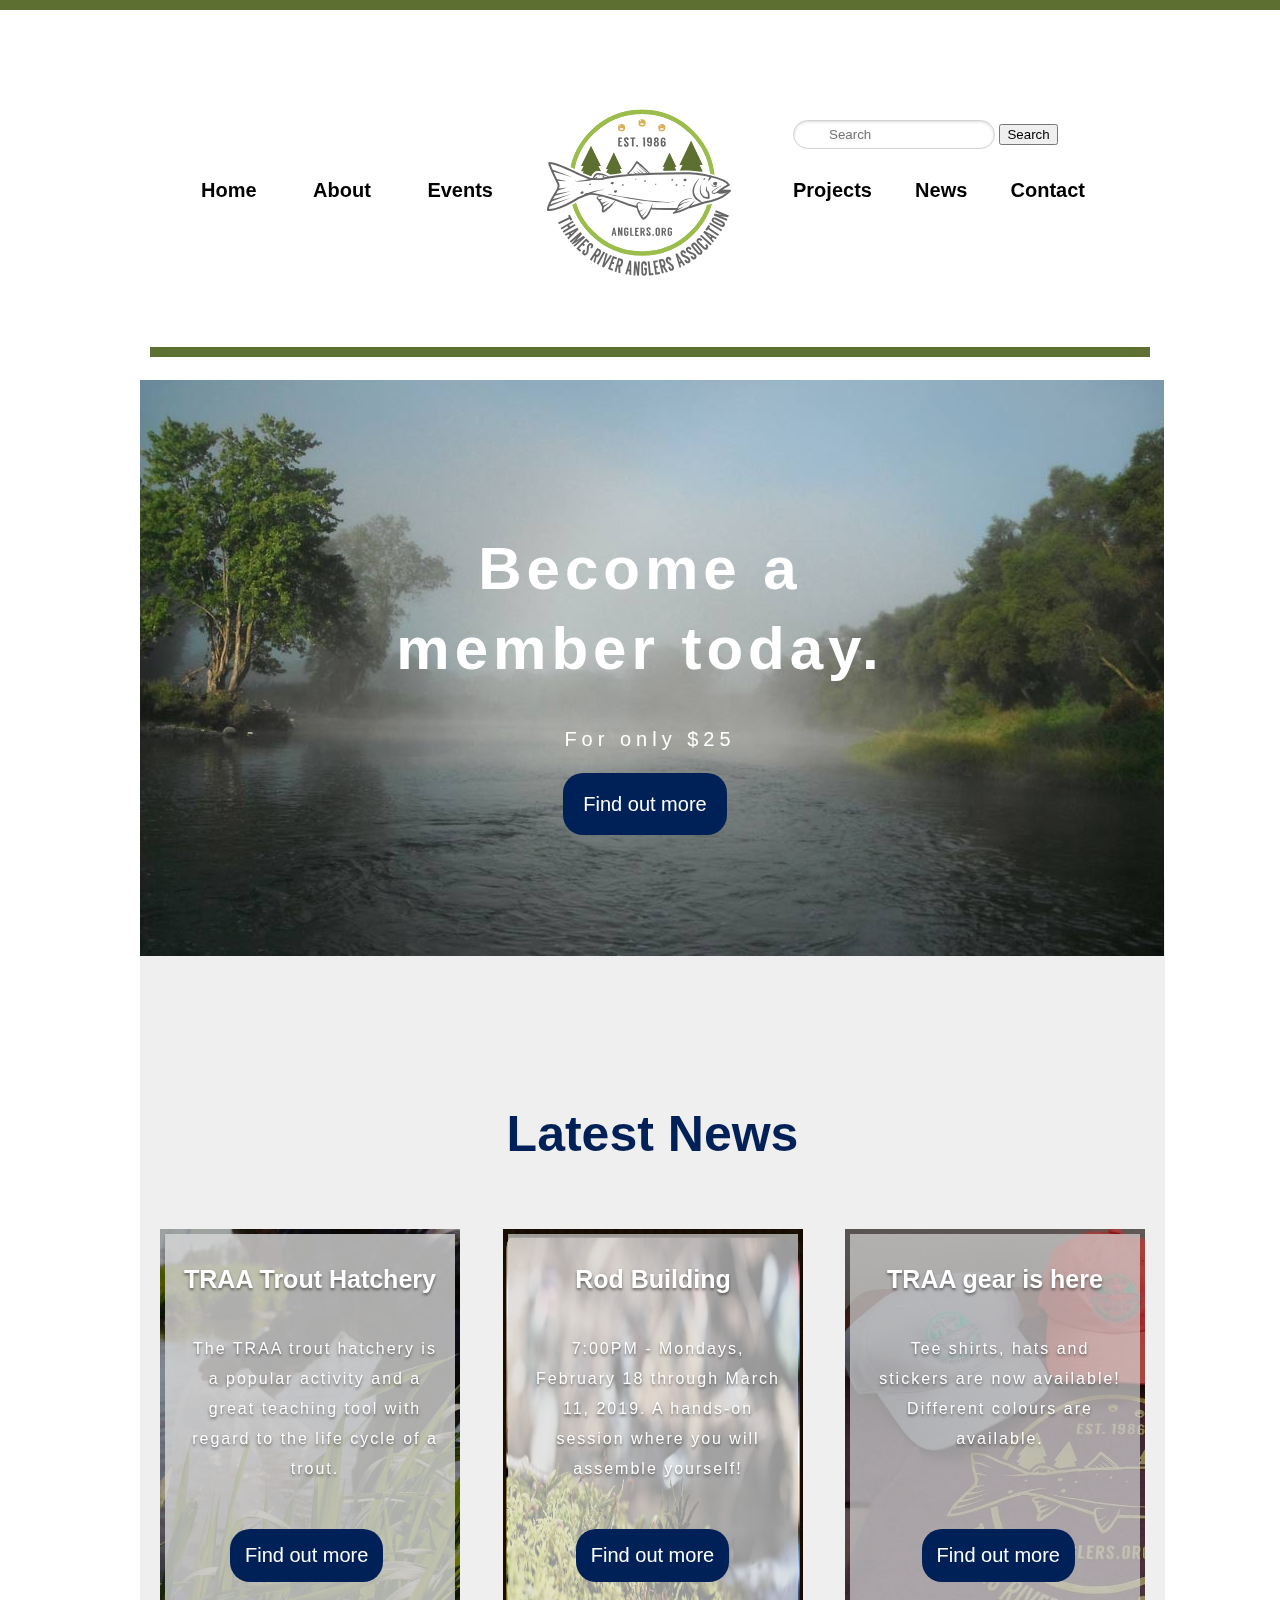
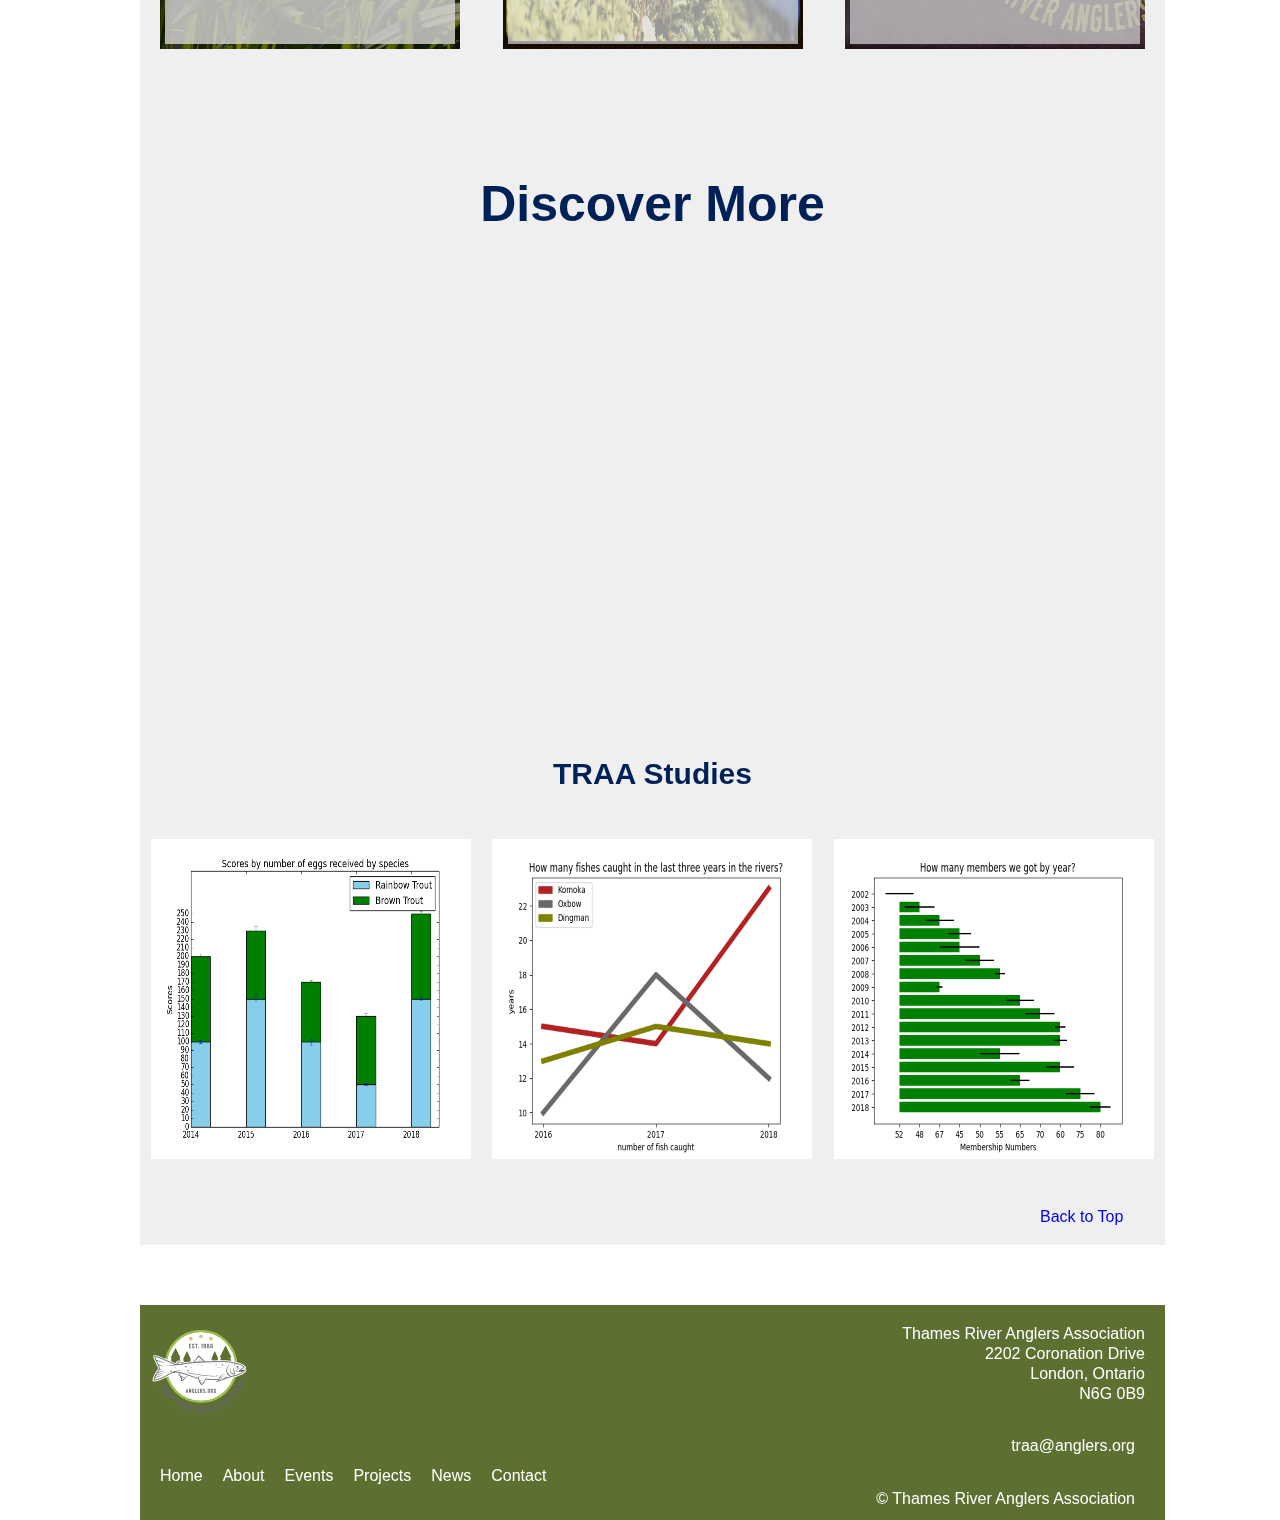
<file: index.html>
<!doctype html>
<html lang="en">
	<head>
	<meta charset="utf-8">
	<title>Thames River Anglers Association</title>
	<link href="css/reset.css" rel="stylesheet" type="text/css">
	<link href="css/main.css" rel="stylesheet" type="text/css">
	</head>
	
	<body>

		<div id="container">
			<h1 class="hidden">Thames River Anglers Association</h1>

			<div id="topBar"></div>

			<header id="mainHeader">

				<img src="images/traa_logo_MASTER.svg" alt="Comapny Logo" id="logo">

				<div id="background-wrap">
    <div class="fish x1"><img src="images/fish.png" alt="image of fish"></div>
   
</div>


					<nav id="navLeft">
						<h2 class="hidden">Main Navigation</h2>

						<ul>

							<li><a href="index.html">Home</a></li>
							<li><a href="about.html">About</a></li>
							<li><a href="events.html">Events</a></li>
							

						</ul>
						</nav>

					<div id="navRight">

						<ul>

							<li><a href="projects.html">Projects</a></li>
							<li><a href="news.html">News</a></li>
							<li><a href="contact.html">Contact</a></li>
							

						</ul>
						</div>

					<form id="searchBar">
						<input type="text" placeholder="Search">
						<button type="submit">Search</button>
					</form>

					<div id="bottomBar"></div>
				</header>

				<section id="hero">
					<h2 class="hidden">Welcome Area</h2>

					<img src="images/hero.jpg" alt="image of water">

					<h3>Become a<br>member today.</h3>
					<h4>For only $25</h4>

					<div id="heroButton">
						<a href="#">Find out more</a>
					</div>
					

				</section>

				<section id="welcomeNews">

					<h2>Latest News</h2>

					<div id="stories">

					<img src="images/man_nature.jpg" alt="Man in Nature" class="newsImages" id="troutImage">
					
					<img src="images/nature.jpg" alt="image of moss" class="newsImages" id="rodImage">
					
					<img src="images/uniform.jpg" alt="merchendise" class="newsImages" id="gearImage">
					

					</div>

					<div id="storiesInfo">
						
						<div id="hatchery">
							<h3>TRAA Trout Hatchery</h3>
							<p>The TRAA trout hatchery is a popular activity and a great teaching tool with regard to the life cycle of a trout.</p>
						</div>

						<div id="rodBuilding">
							<h3>Rod Building</h3>
							<p>7:00PM - Mondays, February 18 through March 11, 2019. A hands-on session where you will assemble yourself!</p>
						</div>

						<div id="gearHere">
							<h3>TRAA gear is here</h3>
							<p>Tee shirts, hats and stickers are now available! Different colours are available.</p>
						</div>


					</div>

					<div id="newsButtons">

						<button id="trout">Find out more</button>
						<button id="rod">Find out more</button>
						<button id="gear">Find out more</button>
						

					</div>
					

				</section>

				<section id="videoContainer">
					
					<h3 class="hidden">YouTube Video</h3>
					<h2>Discover More</h2>

					<div id="video">
						
						<iframe width="600" height="315" src="https://www.youtube.com/embed/LMBa13_FFU4" allow="accelerometer; autoplay; encrypted-media; gyroscope; picture-in-picture" allowfullscreen></iframe>
					</div>
				
				</section>

				<section id="dataViz">
					<h2>TRAA Studies</h2>
					<div id="graphs">
					<img src="images/eggs.png" alt="graph of fish eggs">
					<img src="images/electrofishing.png" alt="graph of electrofishing">
					<img src="images/membership.png" alt="graph of membership">
					</div>
						<div><a href="#" id="backTop">Back to Top</a></div>
				</section>


				
				<footer id="mainFooter">

					<img src="images/traa_logo_MASTER.svg" alt="Company logo">

					<nav id="footerNav">
						<h2 class="hidden">Footer Navigation</h2>

						<ul>

							<li><a href="index.html">Home</a></li>
							<li><a href="about.html">About</a></li>
							<li><a href="events.html">Events</a></li>
							<li><a href="projects.html">Projects</a></li>
							<li><a href="news.html">News</a></li>
							<li><a href="contact.html">Contact</a></li>
							

						</ul>
						</nav>

						<div id="address">
							
							<ul>
								<li>Thames River Anglers Association</li>
								<li>2202 Coronation Drive</li>
								<li>London, Ontario</li>
								<li>N6G 0B9</li>
							</ul>
						</div>

						<div id="email">
							<p>traa@anglers.org</p>
						</div>

						<div id="copyRight">
							
							<p>&copy; Thames River Anglers Association</p>
						</div>
						</footer>


			


		</div>

		<script src="js/main.js"></script>
	</body>
</html>
</file>
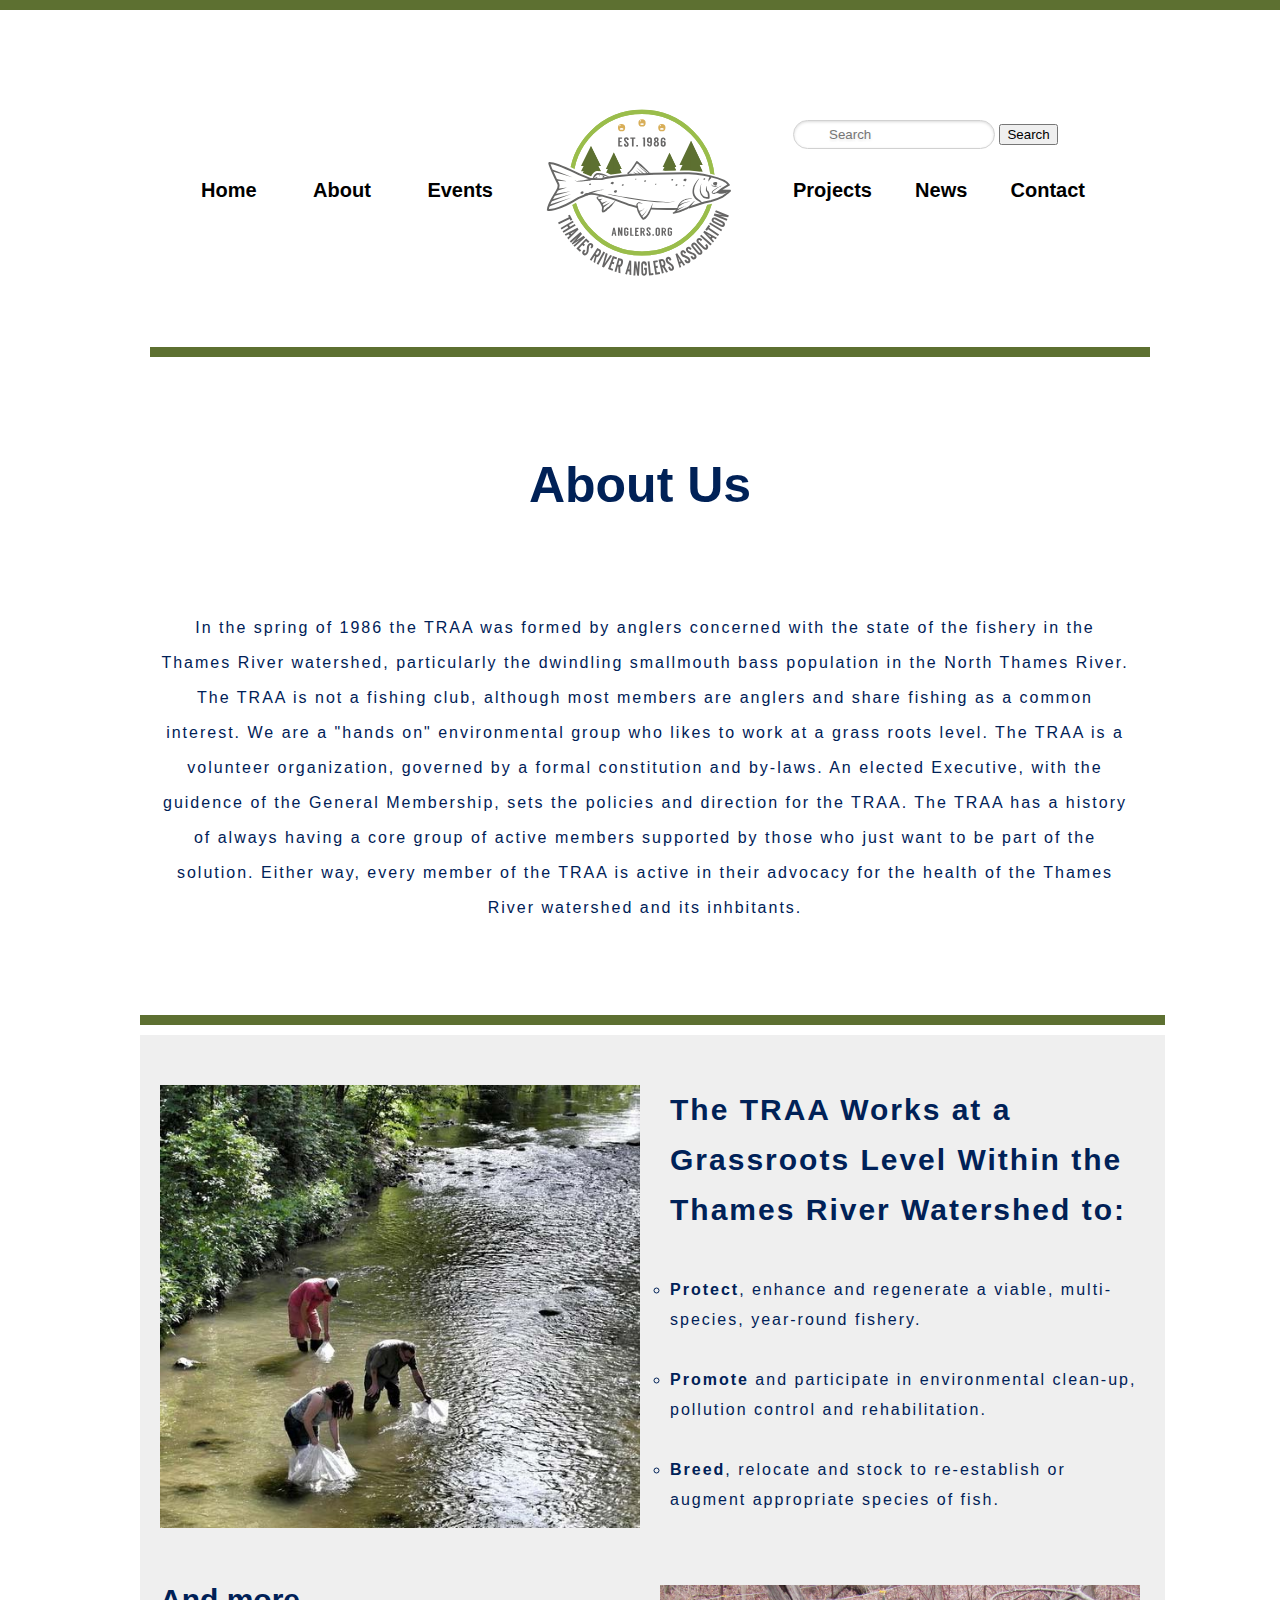
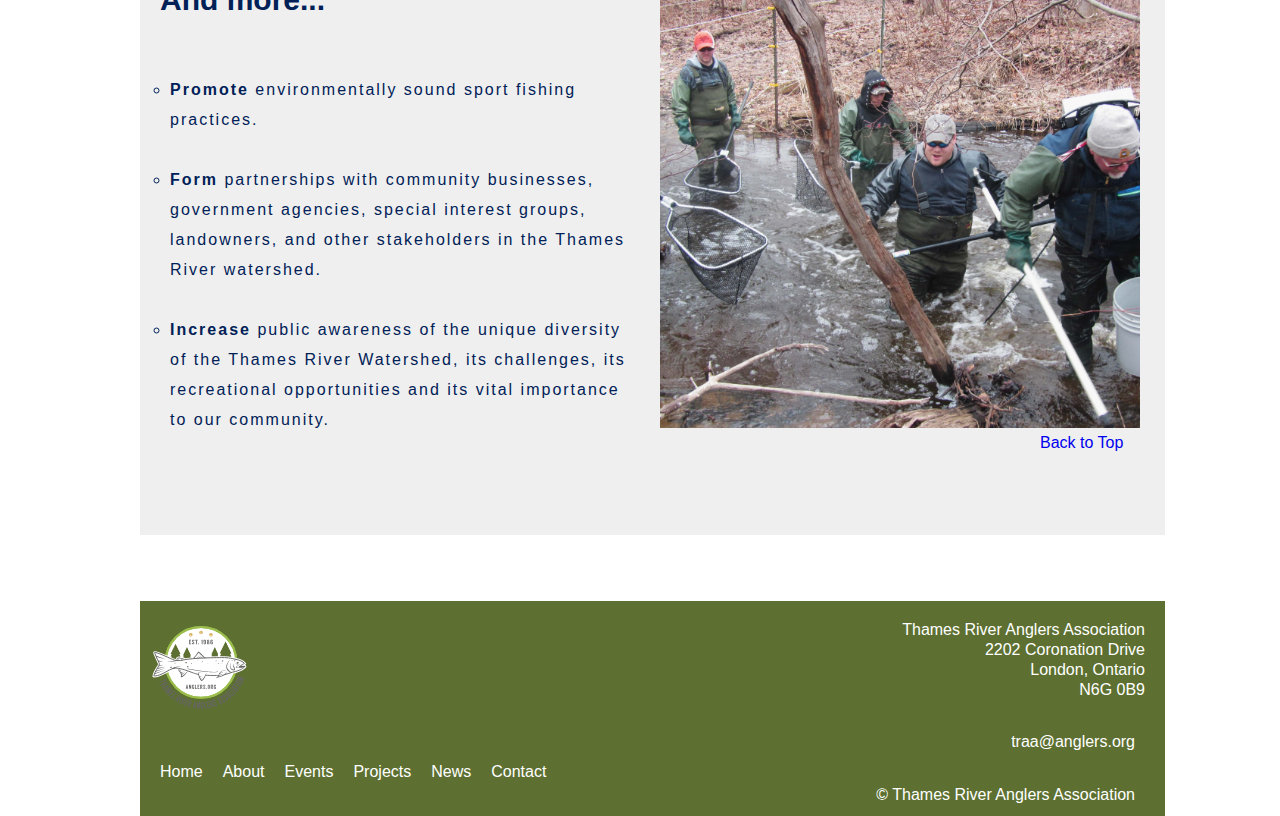
<file: about.html>
<!doctype html>
<html lang="en">
	<head>
	<meta charset="utf-8">
	<title>Thames River Anglers Association</title>
	<link href="css/reset.css" rel="stylesheet" type="text/css">
	<link href="css/main.css" rel="stylesheet" type="text/css">
	</head>
	
	<body>

		<div id="container">
			<h1 class="hidden">Thames River Anglers Association</h1>

			<div id="topBar"></div>

			<header id="mainHeader">

				<img src="images/traa_logo_MASTER.svg" alt="Comapny Logo" id="logo">

				<nav id="mainNav">
					<h2 class="hidden">Main Navigation</h2>

					<div id="navLeft">

						<ul>

							<li><a href="index.html">Home</a></li>
							<li><a href="about.html">About</a></li>
							<li><a href="events.html">Events</a></li>
							

						</ul>
						</div>

					<div id="navRight">

						<ul>

							<li><a href="projects.html">Projects</a></li>
							<li><a href="news.html">News</a></li>
							<li><a href="contact.html">Contact</a></li>
							

						</ul>
						</div>
					</nav>

					<form id="searchBar">
						<input type="text" placeholder="Search">
						<button type="submit">Search</button>
					</form>

					<div id="bottomBar"></div>
				</header>

				<section id="history">
					<h2>About Us</h2>

					<p>In the spring of 1986 the TRAA was formed by anglers concerned with the state of the fishery in the Thames River watershed, particularly the dwindling smallmouth bass population in the North Thames River.
					The TRAA is not a fishing club, although most members are anglers and share fishing as a common interest. We are a "hands on" environmental group who likes to work at a grass roots level.
					The TRAA is a volunteer organization, governed by a formal constitution and by-laws. An elected Executive, with the guidence of the General Membership, sets the policies and direction for the TRAA.
					The TRAA has a history of always having a core group of active members supported by those who just want to be part of the solution. Either way, every member of the TRAA is active in their advocacy for the health of the Thames River watershed and its inhbitants.</p>

					<div id="aboutBar"></div>

				</section>

				<section id="about">

					<img src="images/group-fishing-2.jpg" alt="Group Fishing image">

					<h3 id="grassroots">
					The TRAA Works at a Grassroots Level Within the Thames River Watershed to:
					</h3>

						<ul>

						<li><span class="boldLetter">Protect</span>, enhance and regenerate a viable, multi-species, year-round fishery.</li>
						<li><span class="boldLetter">Promote</span> and participate in environmental clean-up, pollution control and rehabilitation.</li>
						<li><span class="boldLetter">Breed</span>, relocate and stock to re-establish or augment appropriate species of fish. </li>
						</ul>
					

				</section>

				<section id="aboutMore">

					<img src="images/group-fishing.jpg" alt="Group Fishing image">

					<h4>And more...</h4>

					<ul>
						
						<li><span class="boldLetter">Promote</span> environmentally sound sport fishing practices.</li>
						<li><span class="boldLetter">Form</span> partnerships with community businesses, government agencies, special interest groups, landowners, and other stakeholders in the Thames River watershed.</li>
						<li><span class="boldLetter">Increase</span> public awareness of the unique diversity of the Thames River Watershed, its challenges, its recreational opportunities and its vital importance to our community.</li>
					</ul>
					<div><a href="#" id="backTop">Back to Top</a></div>

				</section>

				<footer id="mainFooter">

					<img src="images/traa_logo_MASTER.svg" alt="Company logo">

					<nav id="footerNav">
						<h2 class="hidden">Footer Navigation</h2>

						<ul>

							<li><a href="index.html">Home</a></li>
							<li><a href="about.html">About</a></li>
							<li><a href="events.html">Events</a></li>
							<li><a href="projects.html">Projects</a></li>
							<li><a href="news.html">News</a></li>
							<li><a href="contact.html">Contact</a></li>
							

						</ul>
						</nav>

						<div id="address">
							
							<ul>
								<li>Thames River Anglers Association</li>
								<li>2202 Coronation Drive</li>
								<li>London, Ontario</li>
								<li>N6G 0B9</li>
							</ul>
						</div>

						<div id="email">
							<p>traa@anglers.org</p>
						</div>

						<div id="copyRight">
							
							<p>&copy; Thames River Anglers Association</p>
						</div>
							
					

				</footer>


			


		</div>

		<script src="js/main.js"></script>
	</body>
</html>
</file>
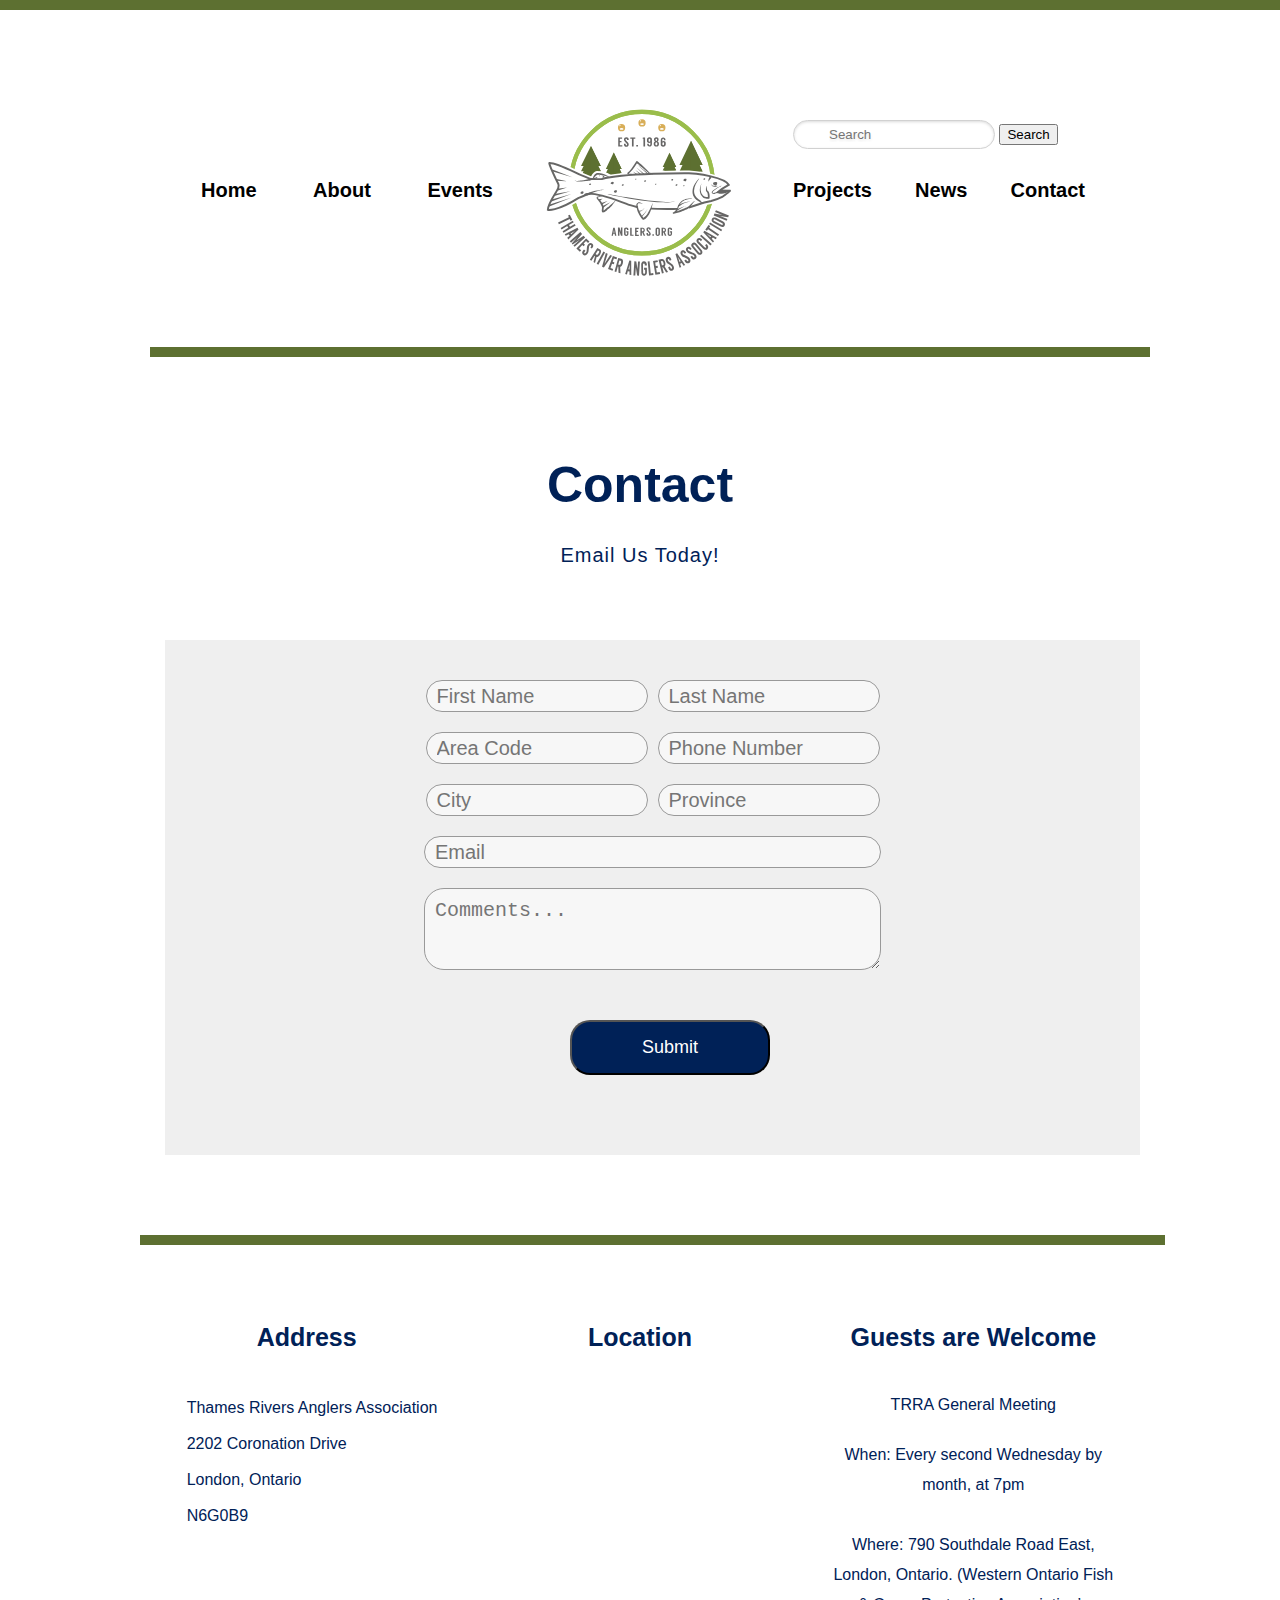
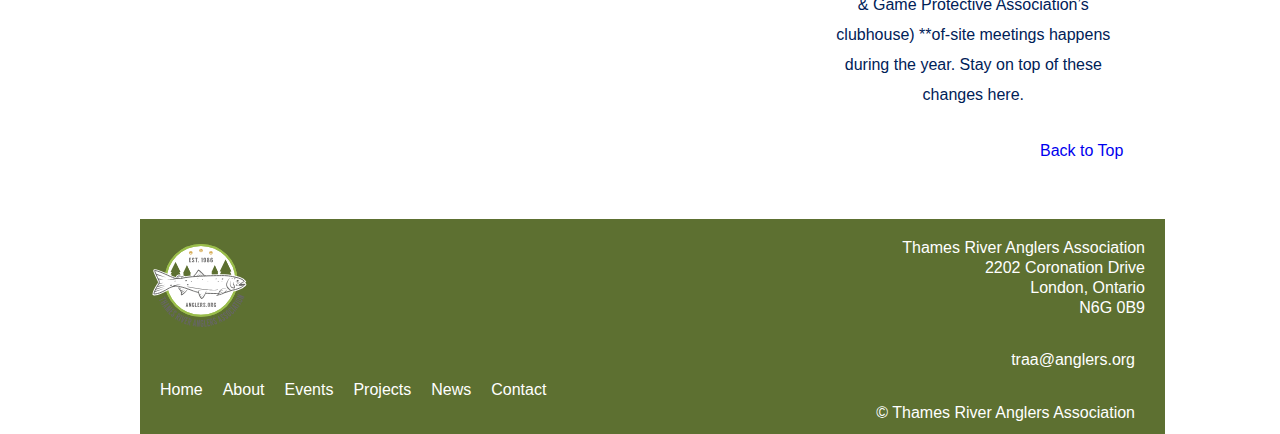
<file: contact.html>
<!doctype html>
<html lang="en">
	<head>
	<meta charset="utf-8">
	<title>Thames River Anglers Association</title>
	<link href="css/reset.css" rel="stylesheet" type="text/css">
	<link href="css/main.css" rel="stylesheet" type="text/css">
	</head>
	
	<body>

		<div id="container">
			<h1 class="hidden">TRAA Contact Page</h1>

			<div id="topBar"></div>

			<header id="mainHeader">

				<img src="images/traa_logo_MASTER.svg" alt="Comapny Logo" id="logo">

				<nav id="mainNav">
					<h2 class="hidden">Main Navigation</h2>

					<div id="navLeft">

						<ul>

							<li><a href="index.html">Home</a></li>
							<li><a href="about.html">About</a></li>
							<li><a href="events.html">Events</a></li>
							

						</ul>
						</div>

					<div id="navRight">

						<ul>

							<li><a href="projects.html">Projects</a></li>
							<li><a href="news.html">News</a></li>
							<li><a href="contact.html">Contact</a></li>
							

						</ul>
						</div>
					</nav>

					<form id="searchBar">
						<input type="text" placeholder="Search">
						<button type="submit">Search</button>
					</form>
					<div id="bottomBar"></div>
				</header>

					
				<section class="contactTitle">
					<h2>Contact</h2>
					<h3>Email Us Today!</h3>
				</section>

					<form class="contactForm">

						<div id="name">
							<input type="text" name="First name" placeholder="First Name">
							<input type="text" name="Last name" placeholder="Last Name">
						</div>

						<div id="phoneNumber">
							<input type="text" name="area code" placeholder="Area Code">
							<input type="text" name="Phone number" placeholder="Phone Number">
						</div>

						<div id="cityProvince">
							<input type="text" name="city" placeholder="City">
							<input type="text" name="state/province" placeholder="Province">
						</div>

						<div id="emailForm">
							<input type="text" name="email" placeholder="Email">
						</div>

						<div id="comments">
							<textarea name="comments" placeholder="Comments..."></textarea> 
						</div>
							<button id="submitButton">Submit</button>

					</form>

					<div id="textBar"></div>

					<section class="contactInfo">

						<div id="addressInfo">
							<h2>Address</h2>

							<ul>
								<li>Thames Rivers Anglers Association</li>
								<li>2202 Coronation Drive</li>
								<li>London, Ontario</li>
								<li>N6G0B9</li>
							</ul>
							

						</div>

						<div id="location">

							<h2>Location</h2>

							<div id="map"><iframe src="https://www.google.com/maps/embed?pb=!1m18!1m12!1m3!1d7159.865111774432!2d-81.33422955407447!3d43.00136094392001!2m3!1f0!2f0!3f0!3m2!1i1024!2i768!4f13.1!3m3!1m2!1s0x882eeffd4ce1898f%3A0xbbfdcc9ec65abe25!2s2202+Coronation+Dr%2C+London%2C+ON+N6G+0B9%2C+Canada!5e0!3m2!1sen!2suk!4v1549729049944" width="300" height="350" style="border:0" allowfullscreen></iframe></div>
							

						</div>

						<div id="guests">

							<h2>Guests are Welcome</h2>

							<h3>TRRA General Meeting</h3>

							<p>When: Every second Wednesday by month, at 7pm</p>
							<p>Where: 790 Southdale Road East, London, Ontario. (Western Ontario Fish & Game Protective Association’s clubhouse) **of-site meetings happens during the year. Stay on top of these changes here.</p>

							

						</div>
						

					</section>

					<div><a href="#" id="backTop">Back to Top</a></div>






				<footer id="mainFooter">

					<img src="images/traa_logo_MASTER.svg" alt="Company logo">

					<nav id="footerNav">
						<h2 class="hidden">Footer Navigation</h2>

						<ul>

							<li><a href="index.html">Home</a></li>
							<li><a href="about.html">About</a></li>
							<li><a href="events.html">Events</a></li>
							<li><a href="projects.html">Projects</a></li>
							<li><a href="news.html">News</a></li>
							<li><a href="contact.html">Contact</a></li>
							

						</ul>
						</nav>

						<div id="address">
							
							<ul>
								<li>Thames River Anglers Association</li>
								<li>2202 Coronation Drive</li>
								<li>London, Ontario</li>
								<li>N6G 0B9</li>
							</ul>
						</div>

						<div id="email">
							<p>traa@anglers.org</p>
						</div>

						<div id="copyRight">
							
							<p>&copy; Thames River Anglers Association</p>
						</div>
					
					

				</footer>


			


		</div>

		<script src="js/main.js"></script>
	</body>
</html>
</file>
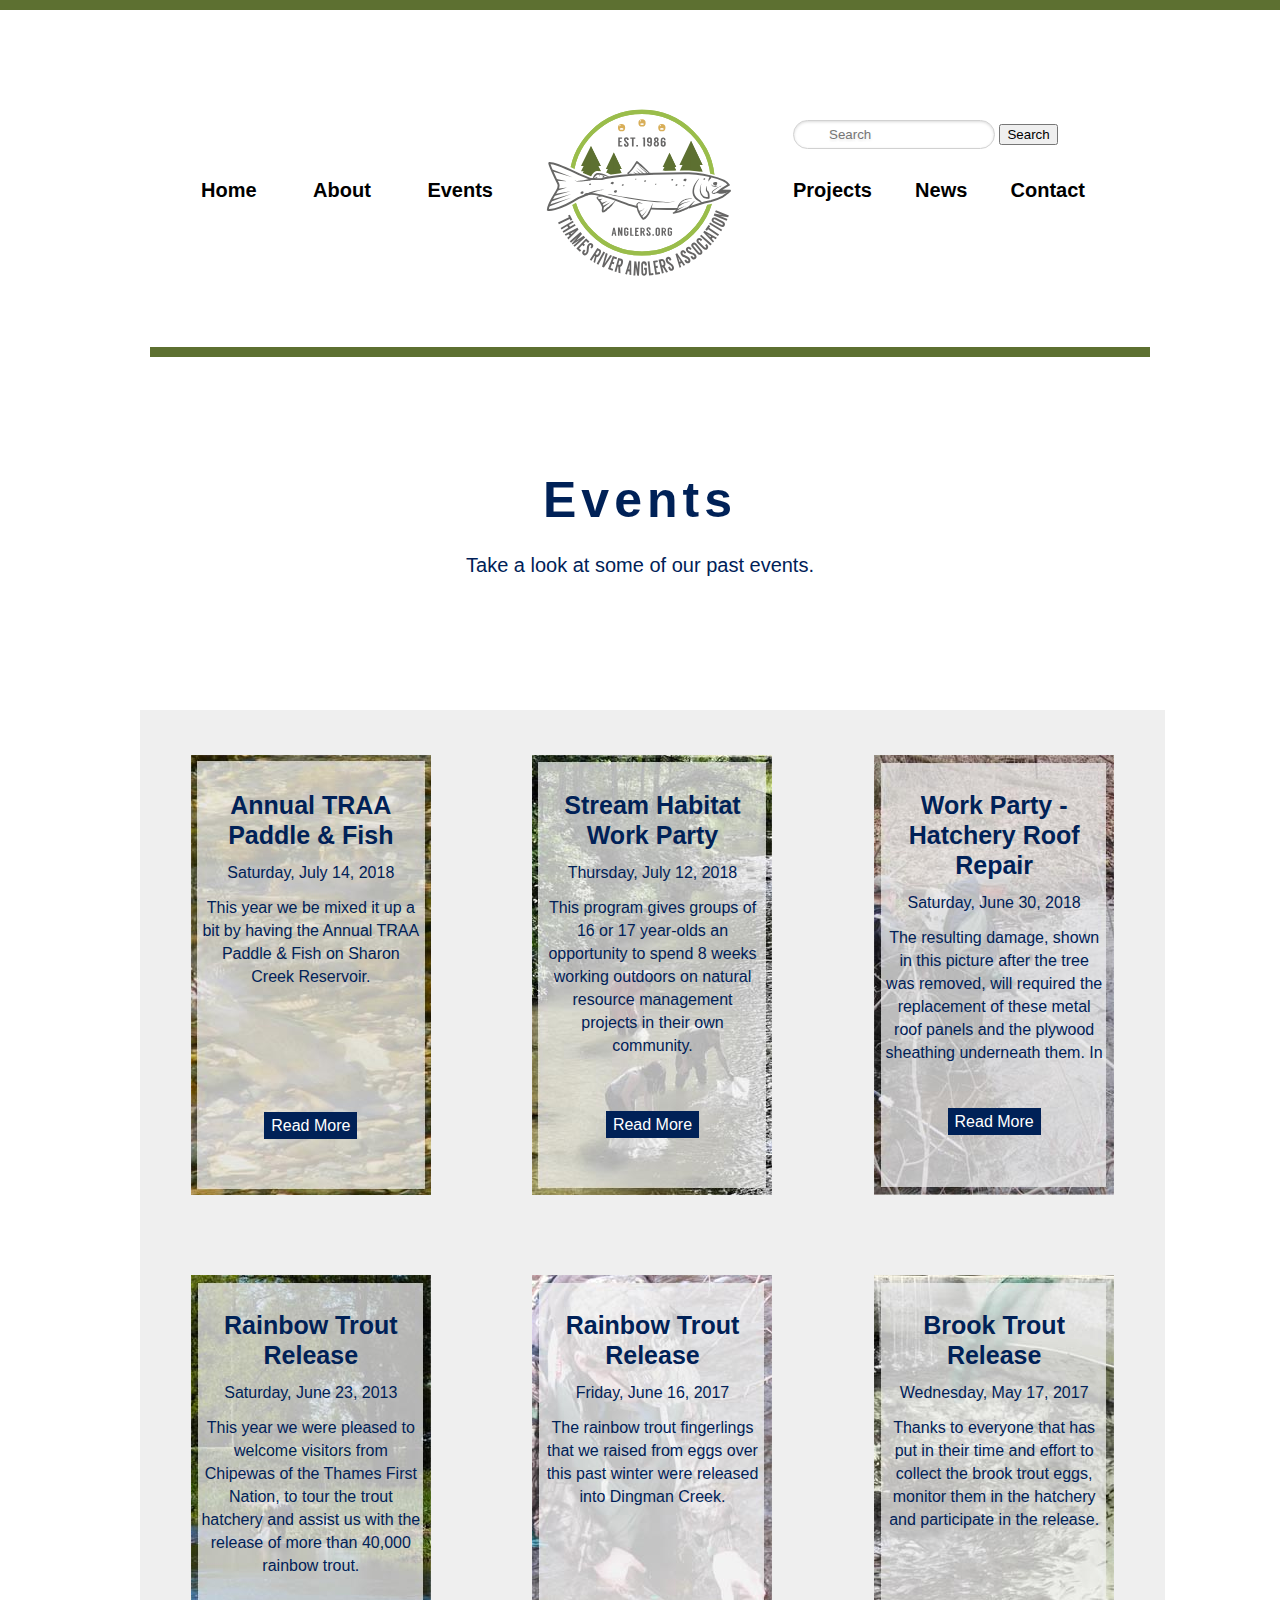
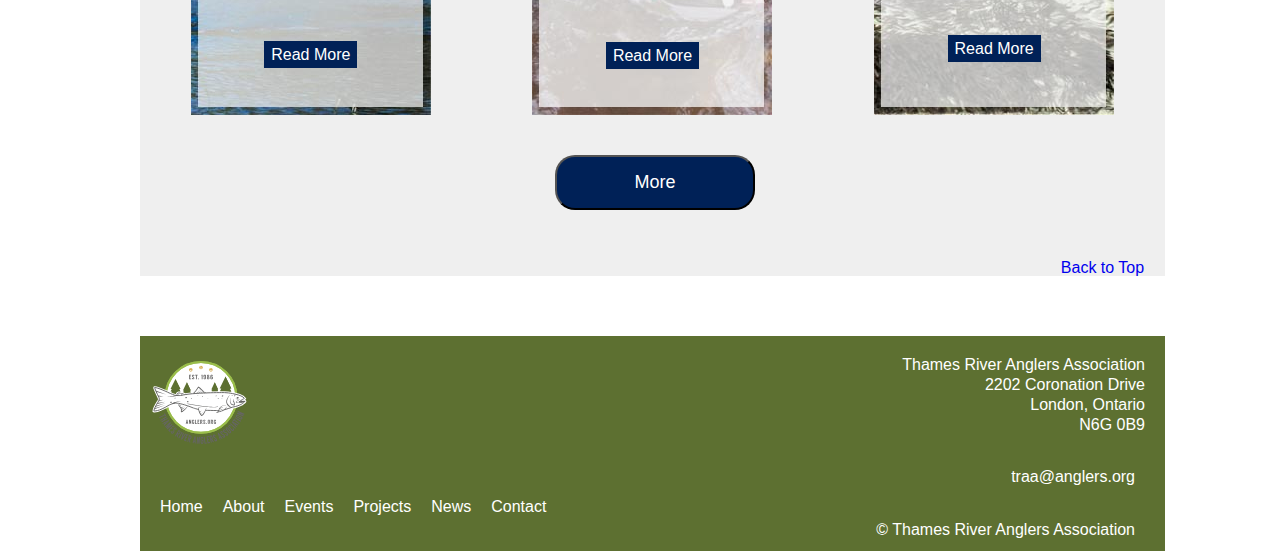
<file: events.html>
<!doctype html>
<html lang="en">
	<head>
	<meta charset="utf-8">
	<title>Thames River Anglers Association</title>
	<link href="css/reset.css" rel="stylesheet" type="text/css">
	<link href="css/main.css" rel="stylesheet" type="text/css">
	</head>
	
	<body>

		<div id="container">
			<h1 class="hidden">TRAA Events</h1>

			<div id="topBar"></div>

			<header id="mainHeader">

				<img src="images/traa_logo_MASTER.svg" alt="Comapny Logo" id="logo">

				<nav id="mainNav">
					<h2 class="hidden">Main Navigation</h2>

					<div id="navLeft">

						<ul>

							<li><a href="index.html">Home</a></li>
							<li><a href="about.html">About</a></li>
							<li><a href="events.html">Events</a></li>
							

						</ul>
						</div>

					<div id="navRight">

						<ul>

							<li><a href="projects.html">Projects</a></li>
							<li><a href="news.html">News</a></li>
							<li><a href="contact.html">Contact</a></li>
							

						</ul>
						</div>
					</nav>

					<form id="searchBar">
						<input type="text" placeholder="Search">
						<button type="submit">Search</button>
					</form>
					<div id="bottomBar"></div>
				</header>

				<div id="eventTitle">
				<h2>Events</h2>
				<h3>Take a look at some of our past events.</h3>
				</div>

				<section class="eventList">

					<div class="eventRow1">

					<div id="event1">
					<h3>Annual TRAA Paddle & Fish</h3>
					<h4>Saturday, July 14, 2018</h4>
					<p>This year we be mixed it up a bit by having the Annual TRAA Paddle & Fish on Sharon Creek Reservoir.</p>
					<a href="#" class="moreInfo">Read More</a>
					</div>

					<div id="event2">
						<h3>Stream Habitat Work Party</h3>
						<h4>Thursday, July 12, 2018</h4>
						<p>This program gives groups of 16 or 17 year-olds an opportunity to spend 8 weeks working outdoors on natural resource management projects in their own community.</p>
						<a href="#" class="moreInfo">Read More</a>
					</div>

					<div id="event3">
						<h3>Work Party - Hatchery Roof Repair</h3>
						<h4>Saturday, June 30, 2018</h4>
						<p>The resulting damage, shown in this picture after the tree was removed, will required the replacement of these metal roof panels and the plywood sheathing underneath them. In </p>
						<a href="#" class="moreInfo">Read More</a>
					</div>
					</div>

					<div class="eventRow2">

					<div id="event4">
						<h3>Rainbow Trout Release</h3>
						<h4>Saturday, June 23, 2013</h4>
						<p>This year we were pleased to welcome visitors from Chipewas of the Thames First Nation, to tour the trout hatchery and assist us with the release of more than 40,000 rainbow trout.</p>
						<a href="#" class="moreInfo">Read More</a>
					</div>

					<div id="event5">
						<h3>Rainbow Trout Release</h3>
						<h4>Friday, June 16, 2017</h4>
						<p>The rainbow trout fingerlings that we raised from eggs over this past winter were released into Dingman Creek.</p>
						<a href="#" class="moreInfo">Read More</a>
					</div>

					<div id="event6">
						<h3>Brook Trout Release</h3>
						<h4>Wednesday, May 17, 2017</h4>
						<p>Thanks to everyone that has put in their time and effort to collect the brook trout eggs, monitor them in the hatchery and participate in the release.</p>
						<a href="#" class="moreInfo">Read More</a>
					</div>

					</div>

					<button id="moreButton">More</button>

					<div class="eventRow3">

						<div class="allowFlex">
						
						<div id="event7">
							<h3>Family Fishing Day - Fanshawe C.A.</h3>
							<h4>Saturday, July 9, 2016</h4>
							<p>This event has become another TRAA tradition. Members have been helping the Fanshawe Campers Association with the Family Fishing Day for many years now.</p>
							<a href="#" class="moreInfo">Read More</a>
						</div>
						
						<div id="event8">
							<h3>Brown Trout Release</h3>
							<h4>Monday, May 2, 2016</h4>
							<p>The brown trout were successfully released with the help of 30 Grade 7/8 students from Oxbow Public School.</p>
							<a href="#" class="moreInfo">Read More</a>
						</div>

						<div id="event9">
							<h3>Thames River Cleanup</h3>
							<h4>Saturday, May 7, 2016</h4>
							<p>TRAA members met with another group to do our yearly cleanup of the area around Komoka bridge (some may call it the Speedway bridge).</p>
							<a href="#" class="moreInfo">Read More</a>
						</div>
					</div>

					<div class="eventRow4">
						
						<div class="allowFlex">
							
							<div id="event10">
								<h3>Angling Sports Barbeque</h3>
								<h4>Saturday, May 7, 2016</h4>
								<p>There was hotdogs, burgers and lots of fun going on at this informal get-together.</p>
								<a href="#" class="moreInfo">Read More</a>
							</div>

							<div id="event11">
								<h3>Trout Hatchery Interior and Access Stairway</h3>
								<p>TRAA members have been hard at it all through the late summer and fall making the Keith Wales Memorial Hatchery more accessible, safer and esthetically pleasing. </p>
								<a href="#" class="moreInfo">Read More</a>
								
							</div>

							<div id="event12">
								<h3>3rd Annual TRAA Paddle & Fish</h3>
								<h4>July 18, 2015</h4>
								<p>Members met at the Tim Horton's on Veteran's Memorial Parkway and then left from there to the put-in at the Veteran's Memorial Parkway bridge. From there we paddled and fished our way down to Pottersburg Park.</p>
								<a href="#" class="moreInfo">Read More</a>
							</div>
						</div>
					</div>
				</div>

				<div><a href="#" id="backTop">Back to Top</a></div>
				
				</section>

				

				<footer id="mainFooter">

					<img src="images/traa_logo_MASTER.svg" alt="Company logo">

					<nav id="footerNav">
						<h2 class="hidden">Footer Navigation</h2>

						<ul>

							<li><a href="index.html">Home</a></li>
							<li><a href="about.html">About</a></li>
							<li><a href="events.html">Events</a></li>
							<li><a href="projects.html">Projects</a></li>
							<li><a href="news.html">News</a></li>
							<li><a href="contact.html">Contact</a></li>
							

						</ul>
						</nav>

						<div id="address">
							
							<ul>
								<li>Thames River Anglers Association</li>
								<li>2202 Coronation Drive</li>
								<li>London, Ontario</li>
								<li>N6G 0B9</li>
							</ul>
						</div>

						<div id="email">
							<p>traa@anglers.org</p>
						</div>

						<div id="copyRight">
							
							<p>&copy; Thames River Anglers Association</p>
						</div>
					

				</footer>


			


		</div>

		<script src="js/main.js"></script>
	</body>
</html>
</file>
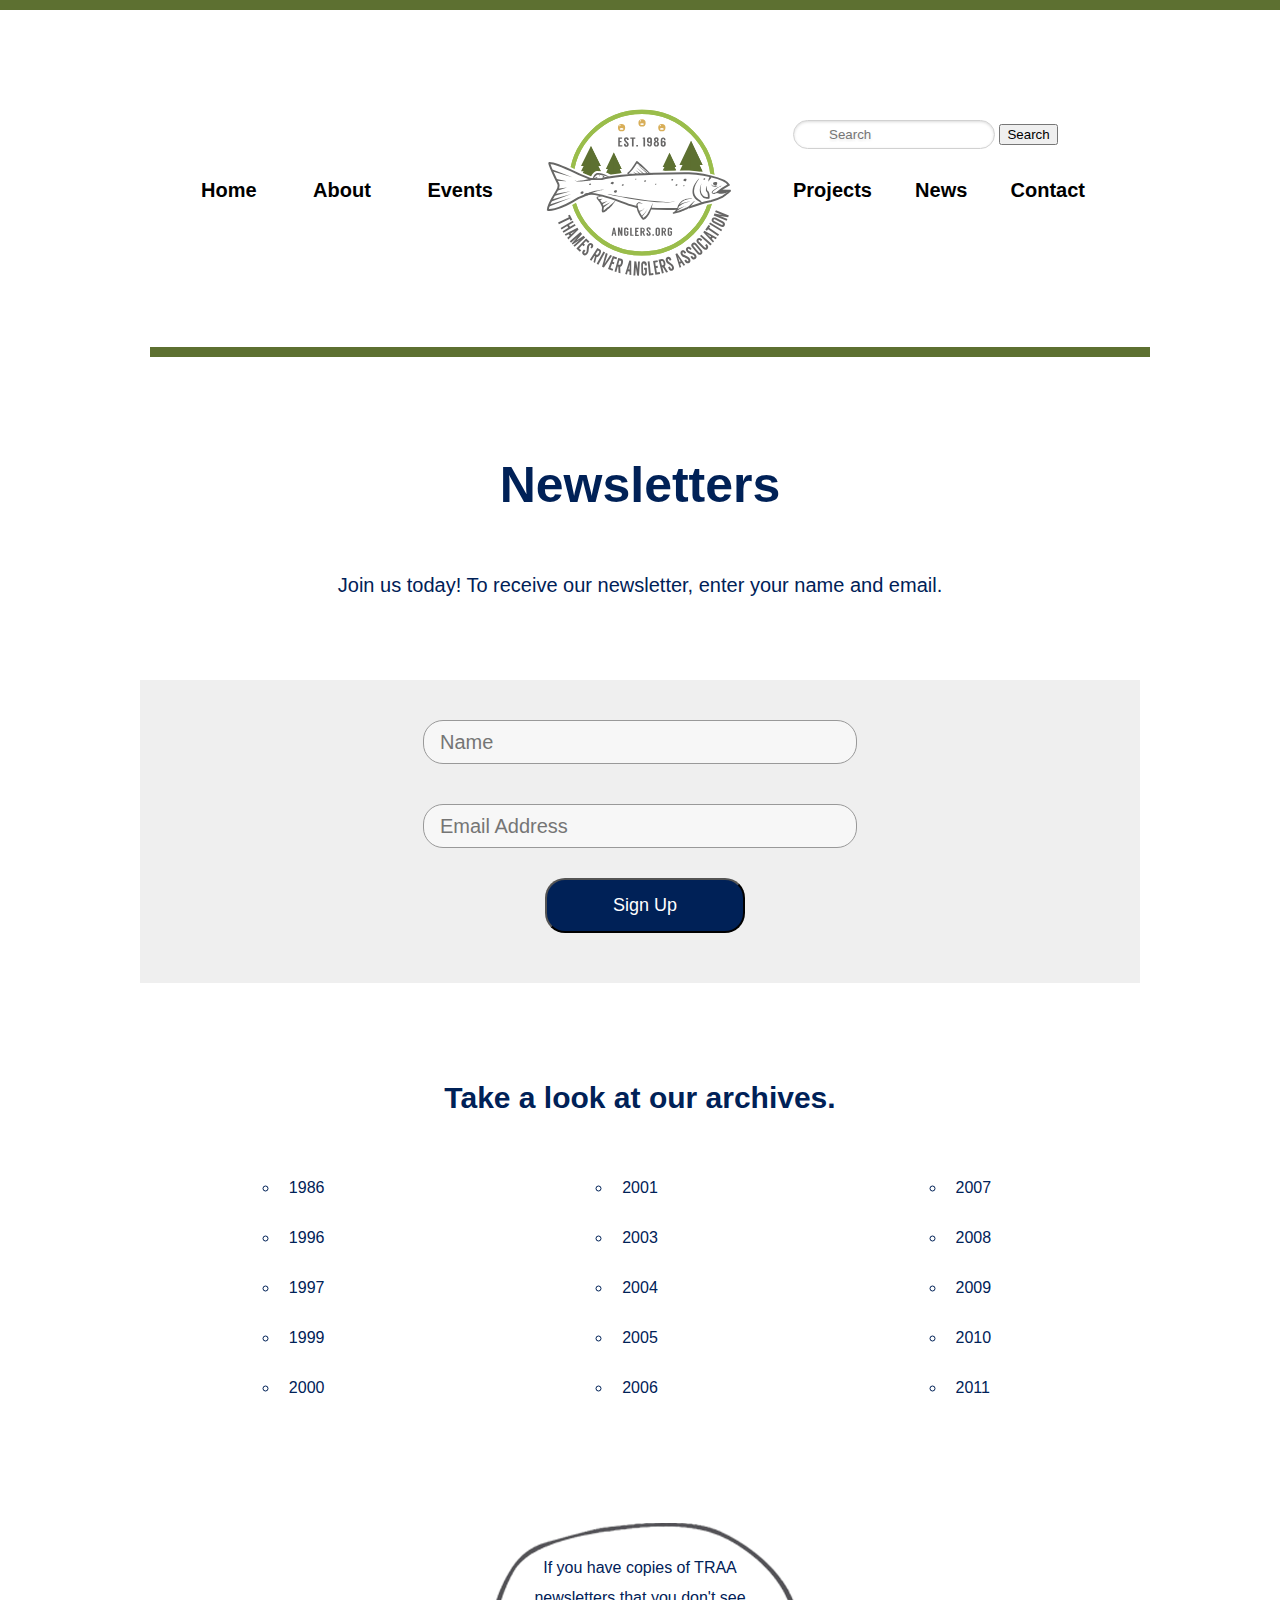
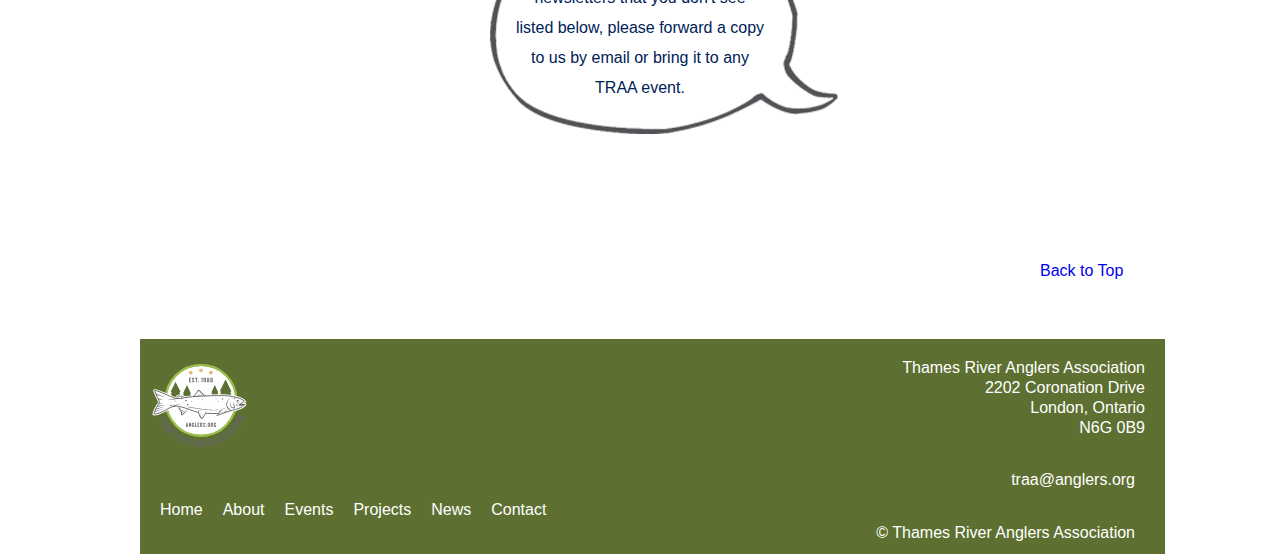
<file: news.html>
<!doctype html>
<html lang="en">
	<head>
	<meta charset="utf-8">
	<title>Thames River Anglers Association</title>
	<link href="css/reset.css" rel="stylesheet" type="text/css">
	<link href="css/main.css" rel="stylesheet" type="text/css">
	</head>
	
	<body>

		<div id="container">
			<h1 class="hidden">TRAA News</h1>

			<div id="topBar"></div>

			<header id="mainHeader">

				<img src="images/traa_logo_MASTER.svg" alt="Comapny Logo" id="logo">

				<nav id="mainNav">
					<h2 class="hidden">Main Navigation</h2>

					<div id="navLeft">

						<ul>

							<li><a href="index.html">Home</a></li>
							<li><a href="about.html">About</a></li>
							<li><a href="events.html">Events</a></li>
							

						</ul>
						</div>

					<div id="navRight">

						<ul>

							<li><a href="projects.html">Projects</a></li>
							<li><a href="news.html">News</a></li>
							<li><a href="contact.html">Contact</a></li>
							

						</ul>
						</div>
					</nav>

					<form id="searchBar">
						<input type="text" placeholder="Search">
						<button type="submit">Search</button>
					</form>
					<div id="bottomBar"></div>
				</header>

				<section id="newsLetters">
					
					<h2>Newsletters</h2>

					<h3>Join us today! To receive our newsletter, enter your name and email.</h3>


				</section>

				<section id="signUp">
					<h2 class="hidden">Sign up fields</h2>

					<form id="newsForm">
  					
  					<input type="text" name="name" placeholder="Name">  					
  					<input type="text" name="email" placeholder="Email Address">
  					<button id="signUpButton">Sign Up</button>
					</form>

				</section>

				
				<section class="archives">
					<h2>Take a look at our archives.</h2>
				<div id="archiveList">
		

					<ul id="listOne">
						<li><a href="file:///Volumes/Vic's%20HD/Web%20Development/midterm/images/1986%20October.pdf">1986</a></li>
						<li><a href="file:///Volumes/Vic's%20HD/Web%20Development/midterm/images/1996%20Winter.pdf">1996</a></li>
						<li><a href="file:///Volumes/Vic's%20HD/Web%20Development/midterm/images/1997%20Fall.pdf">1997</a></li>
						<li><a href="file:///Volumes/Vic's%20HD/Web%20Development/midterm/images/1999%20Fall.pdf">1999</a></li>
						<li><a href="file:///Volumes/Vic's%20HD/Web%20Development/midterm/images/2000%20Fall.pdf">2000</a></li>

					</ul>

					<ul id="listTwo">
						<li><a href="file:///Volumes/Vic's%20HD/Web%20Development/midterm/images/2001-2002%20Fall.Winter.pdf">2001</a></li>
						<li><a href="file:///Volumes/Vic's%20HD/Web%20Development/midterm/images/2003%20Spring.pdf">2003</a></li>
						<li><a href="file:///Volumes/Vic's%20HD/Web%20Development/midterm/images/2004%20Winter.pdf">2004</a></li>
						<li><a href="file:///Volumes/Vic's%20HD/Web%20Development/midterm/images/2006%20October.pdf">2005</a></li>
						<li><a href="file:///Volumes/Vic's%20HD/Web%20Development/midterm/images/2005%20Spring.pdf">2006</a></li>

					</ul>

					<ul id="listThree">
						<li><a href="file:///Volumes/Vic's%20HD/Web%20Development/midterm/images/2007%20November.pdf">2007</a></li>
						<li><a href="file:///Volumes/Vic's%20HD/Web%20Development/midterm/images/2008%20March.pdf">2008</a></li>
						<li><a href="file:///Volumes/Vic's%20HD/Web%20Development/midterm/images/2009%20October.pdf">2009</a></li>
						<li><a href="file:///Volumes/Vic's%20HD/Web%20Development/midterm/images/2010%20April.pdf">2010</a></li>
						<li><a href="file:///Volumes/Vic's%20HD/Web%20Development/midterm/images/2011%201st%20Quarter.pdf">2011</a></li>

					</ul>
					

				</div>
			</section>

				<section id="speachBubble">
					<h3>If you have copies of TRAA newsletters that you don't see listed below, please forward a copy to us by email or bring it to any TRAA event.</h3>
					</section>


					<div><a href="#" id="backTop">Back to Top</a></div>



				<footer id="mainFooter">

					<img src="images/traa_logo_MASTER.svg" alt="Company logo">

					<nav id="footerNav">
						<h2 class="hidden">Footer Navigation</h2>

						<ul>

							<li><a href="index.html">Home</a></li>
							<li><a href="about.html">About</a></li>
							<li><a href="events.html">Events</a></li>
							<li><a href="projects.html">Projects</a></li>
							<li><a href="news.html">News</a></li>
							<li><a href="contact.html">Contact</a></li>
							

						</ul>
						</nav>

						<div id="address">
							
							<ul>
								<li>Thames River Anglers Association</li>
								<li>2202 Coronation Drive</li>
								<li>London, Ontario</li>
								<li>N6G 0B9</li>
							</ul>
						</div>

						<div id="email">
							<p>traa@anglers.org</p>
						</div>

						<div id="copyRight">
							
							<p>&copy; Thames River Anglers Association</p>
						</div>
					

				</footer>


			


		</div>

		<script src="js/main.js"></script>
	</body>
</html>
</file>
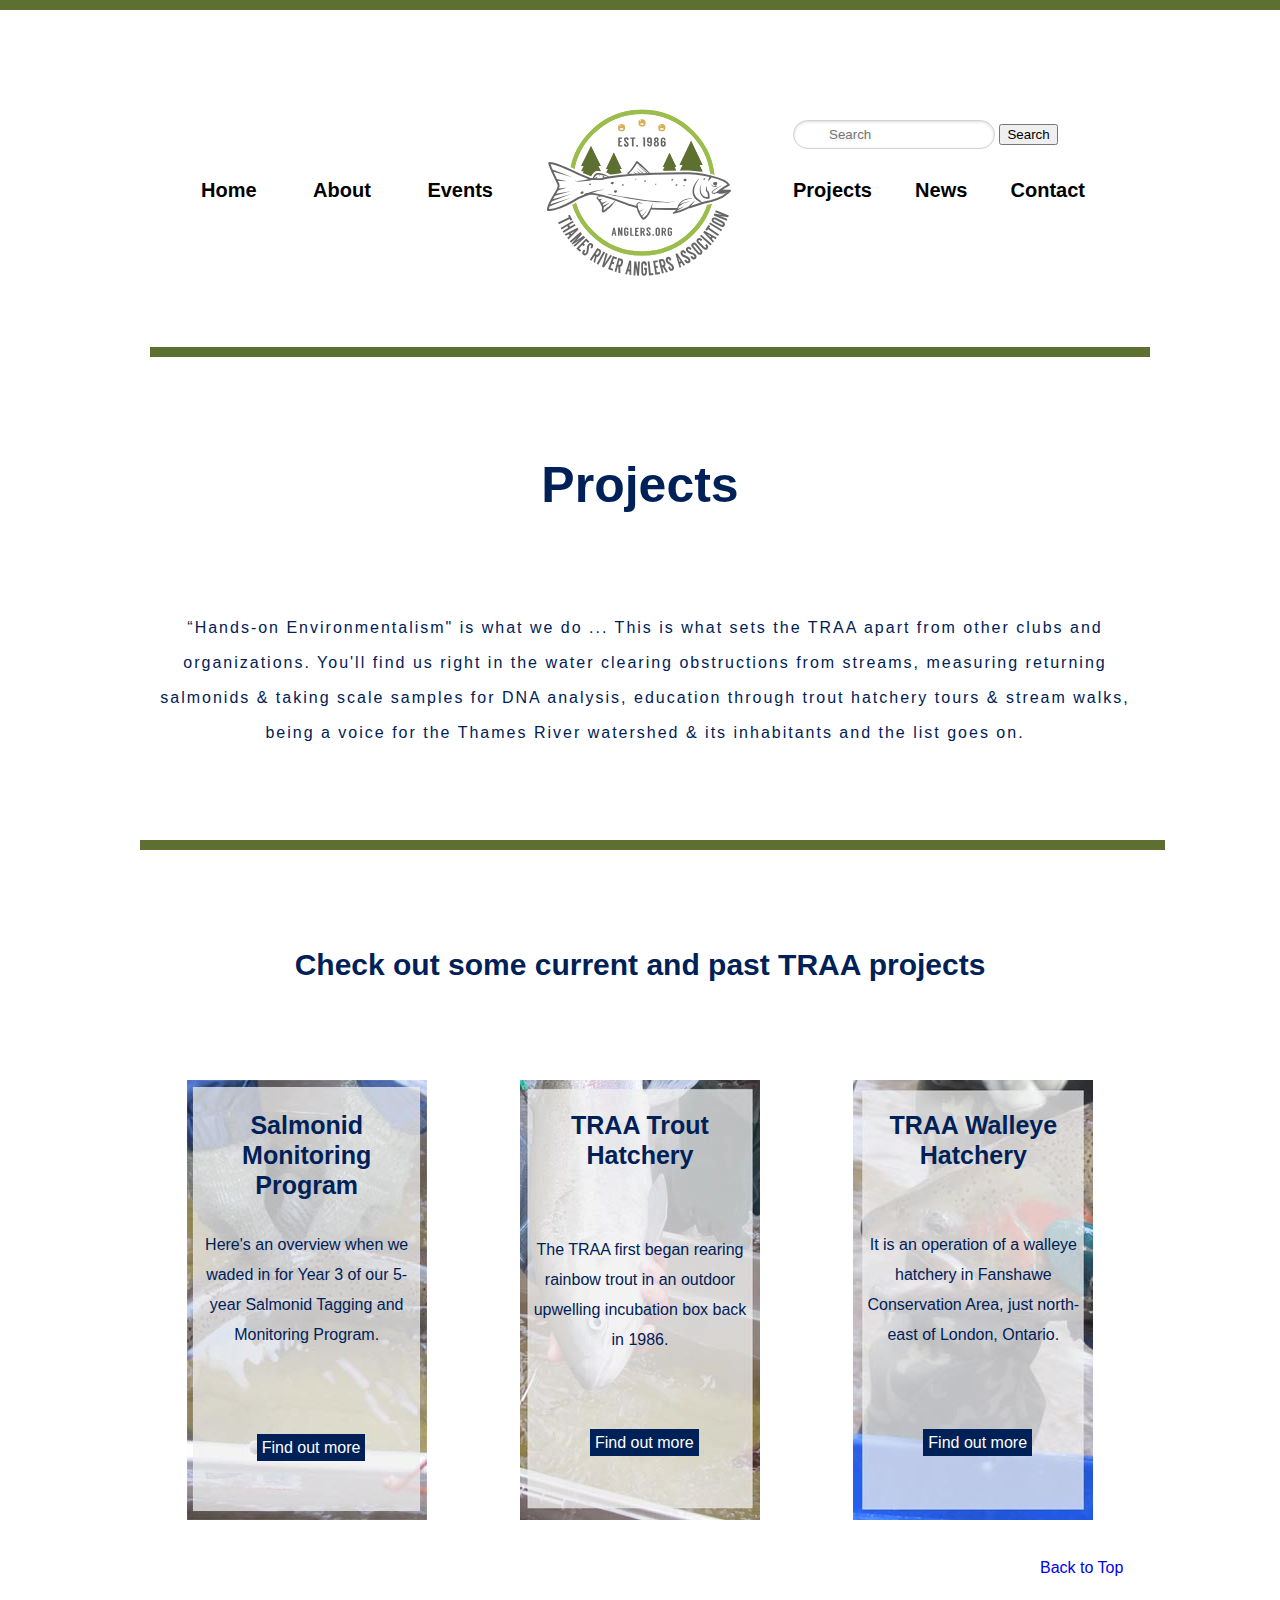
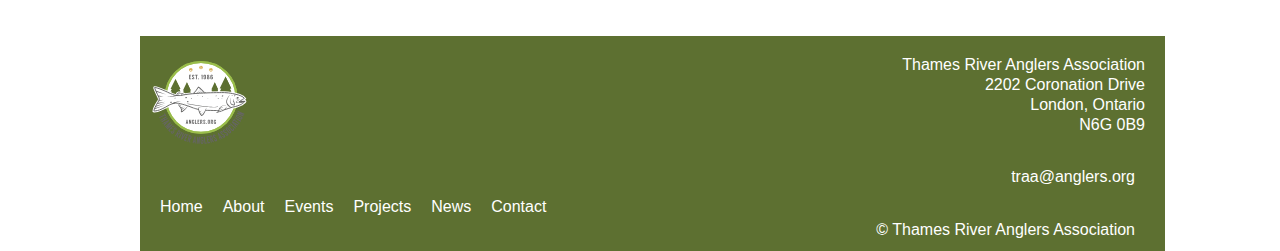
<file: projects.html>
<!doctype html>
<html lang="en">
	<head>
	<meta charset="utf-8">
	<title>Thames River Anglers Association</title>
	<link href="css/reset.css" rel="stylesheet" type="text/css">
	<link href="css/main.css" rel="stylesheet" type="text/css">
	</head>
	
	<body>

		<div id="container">
			<h1 class="hidden">TRAA Projects</h1>

			<div id="topBar"></div>

			<header id="mainHeader">

				<img src="images/traa_logo_MASTER.svg" alt="Comapny Logo" id="logo">

				<nav id="mainNav">
					<h2 class="hidden">Main Navigation</h2>

					<div id="navLeft">

						<ul>

							<li><a href="index.html">Home</a></li>
							<li><a href="about.html">About</a></li>
							<li><a href="events.html">Events</a></li>
							

						</ul>
						</div>

					<div id="navRight">

						<ul>

							<li><a href="projects.html">Projects</a></li>
							<li><a href="news.html">News</a></li>
							<li><a href="contact.html">Contact</a></li>
							

						</ul>
						</div>
					</nav>

					<form id="searchBar">
						<input type="text" placeholder="Search">
						<button type="submit">Search</button>
					</form>
					<div id="bottomBar"></div>
				</header>

				<section id="projectWelcome">

					<h2>Projects</h2>

					<div id="projectsBlurb">
						
						<p>“Hands-on Environmentalism" is what we do ...

							This is what sets the TRAA apart from other clubs and organizations. 

							You'll find us right in the water clearing obstructions from streams, measuring returning salmonids & taking scale samples for DNA analysis, education through trout hatchery tours & stream walks, being a voice for the Thames River watershed & its inhabitants and the list goes on.</p>
					</div>

					<div id="textBar"></div>
					

				</section>

				<section class="projectList">

					<h2>Check out some current and past TRAA projects</h2>

					<div class="allowFlex">

					
					<div id="projOne">

						<h3>Salmonid Monitoring Program</h3>

							<p>Here's an overview when we waded in for Year 3 of our 5-year Salmonid Tagging and Monitoring Program.</p>

							<a href="file:///Volumes/Vic's%20HD/Web%20Development/midterm/images/MonitoringResults_2010.2011.2012.pdf" class="projectButton">Find out more</a>
						</div>
					

					<div id="projTwo">


						<h3>TRAA Trout Hatchery</h3>

							<p>The TRAA first began rearing rainbow trout in an outdoor upwelling incubation box back in 1986. </p>

							<a href="#" class="projectButton">Find out more</a>
						</div>
					

					<div id="projThree">


						<h3>TRAA Walleye Hatchery</h3>

							<p>It is an operation of a walleye hatchery in Fanshawe Conservation Area, just north-east of London, Ontario. </p>

							<a  href="#" class="projectButton">Find out more</a>
						</div>
						</div>

					
					<!--<button id="moreProjects">Load more</button>-->
					

				</section>

				<div><a href="#" id="backTop">Back to Top</a></div>

				<footer id="mainFooter">

					<img src="images/traa_logo_MASTER.svg" alt="Company logo">

					<nav id="footerNav">
						<h2 class="hidden">Footer Navigation</h2>

						<ul>

							<li><a href="index.html">Home</a></li>
							<li><a href="about.html">About</a></li>
							<li><a href="events.html">Events</a></li>
							<li><a href="projects.html">Projects</a></li>
							<li><a href="news.html">News</a></li>
							<li><a href="contact.html">Contact</a></li>
							

						</ul>
						</nav>

						<div id="address">
							
							<ul>
								<li>Thames River Anglers Association</li>
								<li>2202 Coronation Drive</li>
								<li>London, Ontario</li>
								<li>N6G 0B9</li>
							</ul>
						</div>

						<div id="email">
							<p>traa@anglers.org</p>
						</div>

						<div id="copyRight">
							
							<p>&copy; Thames River Anglers Association</p>
						</div>
					

				</footer>


			


		</div>

		<script src="js/main.js"></script>
	</body>
</html>
</file>
<file: css/main.css>
@charset "UTF-8";
/*CSS Doc*/

.hidden
{
	display: none;
}

body
{
	font-family: Helvetica, Arial, sans-serif;
	font-size: 16px;
	color: #002157;
	background-color: #fff;
	border-top: 10px solid #5d7031;
	overflow-x: hidden;
	outline: none;
}

a
{
	text-decoration: none;
}

p
{
	line-height: 23px;
	margin: 10px;
	padding-bottom: 10px;
}

h3
{
	line-height: 30px;
	margin: 10px;
}

#container
{
	width: 1000px;
	margin: 0 auto;
}

/*!!!--- Index.html---!!!*/

#mainHeader
{
	margin-top: 40px;
	width: 1000px;
	height: 200px;
	margin-bottom: 20px;
	padding-top: 30px;
	display: block;
	flex-direction: row;
}


#logo
{
	width: 200px;
	height: 220px;
	display: block;
	margin: 0 auto;
}


#navLeft
{
	width: 292px;
	height: 20px;
	margin-left: 61px;
	margin-top: -120px;
}

#navLeft ul
{
	display: flex;
	flex-direction: row;
	justify-content: space-between;

}


#navLeft ul li a
{
	color: #000;
	font-size: 20px;
	text-decoration: none;
	font-weight: bold;
}

#navLeft ul li a:hover
{
	color: #5c5c5c;
}

#navRight
{
	width: 292px;
	height: 20px;
	margin-left: 653px;
	margin-top: -20px;
}

#navRight ul
{
	display: flex;
	flex-direction: row;
	justify-content: space-between;

}

#navRight ul li a
{
	color: #000;
	font-size: 20px;
	text-decoration: none;
	font-weight: bold;
}

#navRight ul li a:hover
{
	color: #5c5c5c;
}

#searchBar
{
	width: 300px;
	height: 27px;
	display: block;
	margin-left: 653px;
	margin-top: -80px;
}

#searchBar input
{
	width: 150px;
	padding: 6px 15px 6px 35px; /*trbl*/
	border: 1px solid #d1d1d1;
	border-radius: 20px;
	text-shadow: 0 2px 3px rgba(0,0,0,.1);
	box-shadow: 0 1px 3px rgba(0,0,0,.15) inset;
}

#bottomBar
{
	width: 1000px;
	height: 10px;
	background-color: #5d7031;
	margin-top: 200px;
	margin-left: 10px;
}

#background-wrap 
{
    bottom: 0;
	left: 0;
	position: fixed;
	right: 0;
	top: 0;
	z-index: -1;
}


@keyframes fly 
{
  0%,
  
  100% 
  {
    right: -10%;
    transform:rotateY(180deg);
    top: 10px;
  }
  
  1% 
  {
    transform: rotateY(0deg);
    transform: rotate(-60deg);
  }

  10%
  {
  	top: 250px;
  }
  
  25% 
  {
    top: 500px;
  
  }

  35%
  {
  	top: 400px;

  }
  
  49% 
  {

    transform: rotateY(0deg);
    transform: rotate(30deg);
  }
  
  50% 
  {
    right: 90%;
    top: 250px;
    transform: rotateY(180deg);
  }

  70%
  {
  	top: 10px;
  }
  
  75% 
  {
    top: 50px;
  }

}

.fish 
{
  width:20px;
  height:20px;
  top:60%;
  right:50%;
  position:absolute;
  animation:10s fly linear;
  transform:translateX(-50%);
}

.fish img
{
	width: 100px;
}

#mainFooter
{
	width: 1025px;
	height: 215px;
	background-color: #5d7031;
	margin-top: 60px;
}

#mainFooter img
{
	width: 100px;
	height: 110px;
	margin-top: 10px;
	margin-left: 10px;
}

#footerNav ul
{
	display: flex;
	flex-direction: row;
	margin-left: 20px;
	margin-top: 40px;
}

#footerNav ul li a
{
	text-decoration: none;
	margin-right: 20px;
	color: #fff;
}

#address
{
	margin-top: -160px;
}

#address ul
{
	display: flex;
	flex-direction: column;
}

#address ul li 
{
	text-align: right;
	padding-right: 20px;
	line-height: 20px;
	color: #fff;
}

#email
{
	margin-top: 30px;
}

#email p
{
	color: #fff;
	text-align: right;
	padding-right: 20px
}

#copyRight
{
	margin-top: 20px;
}

#copyRight p
{
	text-align: right;
	color: #fff;
	padding-right: 20px;
}


#hero
{
	margin-top: 100px;
}

#hero h3
{
	font-size: 60px;
	color: #fff;
	margin-top: -430px;
	text-align: center;
	font-weight: bold;
	letter-spacing: 5px;
	line-height: 80px;
}

#hero h4
{
	font-size: 20px;
	color: #fff;
	text-align: center;
	letter-spacing: 5px;
	margin-top: 40px;
	margin-left: 20px;
}

#heroButton
{
	background-color: #002157;
	color: #fff;
	width: 200px;
	border-radius: 20px;
	display: block;
	margin-top: 30px;
	margin-left: 405px;
	margin-bottom: 50px;
	padding-top: 15px;
	padding-bottom: 15px;
	text-align: center;
	font-size: 18px;
	transition: all .3s ease;
}

#heroButton a 
{
	text-decoration: none;
	font-size: 20px;
	color: #fff;
	background-color: #002157;
	padding: 20px;
	border-radius: 20px;
}

#heroButton a:hover
{
	background-color: #999;
}


#videoContainer
{
	width: 1025px;
	height: 580px;
	background-color: #efefef;
	padding-top: 30px;
}

#videoContainer h2
{
	font-size: 50px;
	font-weight: bold;
	color: #002157;
	text-align: center;
	margin-top: 50px;
}


#video
{
	margin-top: 80px;
	margin-left: 220px;
}

#welcomeNews
{
	height: 700px;
	width: 1025px;
	display: block;
	background-color: #efefef;
	padding-top: 110px;
	padding-bottom: 10px;
}

#welcomeNews h2
{
	font-size: 50px;
	color: #002157;
	font-weight: bold;
	text-align: center;
	margin-bottom: 30px;
	margin-top: 120px;
}

.newsImages
{
	width: 300px;
	height: 420px;
	margin-top: 40px;
}

#troutImage
{
	margin-left: 20px;
}

#gearImage
{
	margin-right: 20px;
}

#stories
{
	display: flex;
	flex-direction: row;
	justify-content: space-between;
}

#newsButtons
{
	display: flex;
	flex-direction: row;
	justify-content: space-between;
}

#storiesInfo
{
	display: flex;
	flex-direction: row;
	color: #fff;
	margin-top: 20px;
}

#storiesInfo h3
{
	text-align: center;
	font-size: 25px;
	font-weight: bold;
	text-shadow: 0 2px 3px rgba(0,0,0,.5);
}

#storiesInfo p
{
	text-align: center;
	width: 250px;
	padding-top: 10px;
	padding-right: 10px;
	padding-left: 10px;
	padding-bottom: 10px;
	margin-left: 15px;
	margin-top: 30px;
	line-height: 30px;
	letter-spacing: 2px;
	text-shadow: 0 2px 3px rgba(0,0,0,.5);
}

#hatchery
{
	width: 290px;
	margin-left: 25px;
	padding-top: 20px;
	margin-top: -435px;
	margin-bottom: 25px;
	background-color: rgba(215, 215, 215, 0.8)
}

#rodBuilding
{
	width: 290px;
	margin-left: 53px;
	margin-top: -400px;
	padding-top: 20px;
	margin-top: -435px;
	margin-bottom: 25px;
	background-color: rgba(215, 215, 215, 0.7)
}

#gearHere
{
	width: 290px;
	margin-left: 52px;
	margin-top: -400px;
	padding-top: 20px;
	margin-top: -435px;
	margin-bottom: 25px;
	background-color: rgba(215, 215, 215, 0.7)
}

#trout
{
	background-color: #002157;
	border: none;
	padding: 15px;
	border-radius: 20px;
	margin-left: 90px;
	margin-top: -140px;
	margin-bottom: 140px;
	transition: all .3s ease;
	text-decoration: none;
	color: #fff;
	font-size: 20px;
}

#rod
{
	background-color: #002157;
	border: none;
	padding: 15px;
	border-radius: 20px;
	margin-top: -140px;
	margin-bottom: 140px;
	transition: all .3s ease;
	text-decoration: none;
	color: #fff;
	font-size: 20px;
}

#gear
{
	background-color: #002157;
	border: none;
	padding: 15px;
	border-radius: 20px;
	margin-right: 90px;
	margin-top: -140px;
	margin-bottom: 140px;
	transition: all .3s ease;
	text-decoration: none;
	color: #fff;
	font-size: 20px;
}

#trout:hover
{
	background-color: #999;
	border: none;
	padding: 15px;
	border-radius: 20px;
}

#rod:hover
{
	background-color: #999;
	border: none;
	padding: 15px;
	border-radius: 20px;
}

#gear:hover
{
	background-color: #999;
	border: none;
	padding: 15px;
	border-radius: 20px;
}

#dataViz
{
	background-color: #efefef;
	width: 1025px;
	padding-top: 50px;
	padding-bottom: 20px;
}

#dataViz h2
{
	font-size: 30px;
	font-weight: bold;
	text-align: center;
	padding-bottom: 50px;
}

#graphs
{
	display: flex;
	flex-direction: row;
	justify-content: space-around;
}

#graphs img
{
	width: 320px;
	height: 320px;
	margin-bottom: 50px;
}



/*!!!--- About.html---!!!*/

#history
{
	margin-top: 180px;
}

#history h2
{
	font-size: 50px;
	font-weight: bold;
	text-align: center;
}

#history p
{
	text-align: center;
	padding-top: 90px;
	padding-bottom: 80px;
	padding-left: 10px;
	line-height: 35px;
	letter-spacing: 2px;
}

#aboutBar
{
	width: 1025px;
	height: 10px;
	background-color: #5d7031;
}


#about
{
	padding-bottom: 400px;
	background-color: #efefef;
	width: 1025px;
	height: 700px;
}

#about img
{
	width: 480px;
	height: 443px;
	margin-top: 50px;
	padding-right: 30px;
	padding-left: 20px;
	float: left;

}

#about h3
{
	font-size: 30px;
	padding-top: 50px;
	font-weight: bold;
	letter-spacing: 2px;
	line-height: 50px;
}

#about ul li
{
	list-style-type: circle;
	padding-top: 30px;
	line-height: 30px;
	letter-spacing: 2px;
	margin-right: 20px;
	margin-left: 20px;

}

.boldLetter
{
	font-weight: bold;
}

#aboutMore
{
	margin-bottom: 150px;
}

#aboutMore img
{
	width: 480px;
	float: right;

	padding-left: 20px;
}

#aboutMore h4
{
	margin-top: -550px;
	font-size: 30px;
	font-weight: bold;
	padding-bottom: 30px;
	padding-left: 20px;
}

#aboutMore p
{
	padding-bottom: 20px;
}

#aboutMore ul
{
	padding-left: 30px;

}

#aboutMore ul li
{
	list-style-type: circle;
	padding-top: 30px;
	line-height: 30px;
	letter-spacing: 2px;
	width: 470px;
}


/*!!!---Events.html---!!!*/

#eventTitle
{
	text-align: center;
	padding-bottom: 120px;
	margin-top: 180px
}

#eventTitle h2
{
	font-size: 50px;
	font-weight: bold;
	line-height: 80px;
	letter-spacing: 5px;
}

#eventTitle h3
{
	font-size: 20px;
}


.eventList
{
	width: 1025px;
	padding-top: 5px;
	background-color: #efefef;
	color: #002157;
	text-align: center;
}

.eventList h3
{
	padding-top: 25px;
	font-size: 25px;
	font-weight: bold;
}

.eventList h4
{
	font-size: 16px;
	padding-top: 5px;
}

.eventList p
{
	font-size: 16px;
	padding-top: 5px
}

.eventRow1
{
	display: flex;
	flex-direction: row;
	justify-content: space-around;
}

#event1
{
	width: 240px;
	height: 440px;
	margin: 40px;
	background-image: url('../images/crystal_water.jpg');
}

#event1 p
{
	margin-bottom: 120px;
}


#event2
{
	width: 240px;
	height: 440px;
	margin: 40px;
	background-image: url('../images/group_fishing_2.jpg');
}

#event2 p
{
	margin-bottom: 50px;
}

#event3
{
	width: 240px;
	height: 440px;
	margin: 40px;
	background-image: url('../images/team_winter.jpg');
}

#event3 p
{
	margin-bottom: 40px;
}

.eventRow2
{
	display: flex;
	flex-direction: row;
	justify-content: space-around;
}

#event4
{
	width: 240px;
	height: 440px;
	margin: 40px;
	background-image: url('../images/open_river.jpg');
}

#event4 p
{
	margin-bottom: 60px;
}

#event5
{
	width: 240px;
	height: 440px;
	margin: 40px;
	background-image: url('../images/grab_fish.jpg');
}

#event5 p
{
	margin-bottom: 130px;
}

#event6
{
	width: 240px;
	height: 440px;
	margin: 40px;
	background-image: url('../images/baby_fish.jpg');
}

#event6 p
{
	margin-bottom: 100px;
}

.allowFlex
{
	display: flex;
	flex-direction: row;
	justify-content: space-around;
}

#event7
{
	width: 240px;
	height: 440px;
	margin: 40px;
	background-image: url('../images/Family-Fishing-Day.jpg');
}

#event7 p
{
	margin-bottom: 35px;
}

#event8
{
	width: 240px;
	height: 440px;
	margin: 40px;
	background-image: url('../images/guy-holding-fish.jpg');
}

#event8 p
{
	margin-bottom: 135px;
}

#event9
{
	width: 240px;
	height: 440px;
	margin: 40px;
	background-image: url('../images/guy-water.jpg');
}

#event9 p
{
	margin-bottom: 110px;
}

#event10
{
	width: 240px;
	height: 440px;
	margin: 40px;
	background-image: url('../images/fanshawe-area.jpg');
}

#event10 p
{
	margin-bottom: 155px;
}

#event11
{
	width: 240px;
	height: 440px;
	margin: 40px;
	background-image: url('../images/forest-and-river.jpg');
}

#event11 p
{
	margin-bottom: 90px;
}

#event12
{
	width: 240px;
	height: 440px;
	margin: 40px;
	background-image: url('../images/group_fishing_2.jpg');
}

#event12 p
{
	margin-bottom: 45px;
}

.moreInfo
{
	background-color: #002157;
	color: #fff;
	padding: 5px 7px 5px 7px
}

.moreInfo:hover
{
	background-color: #999;
}


#moreButton
{
	background-color: #002157;
	width: 200px;
	border-radius: 20px;
	display: block;
	margin-left: 415px;
	margin-bottom: 50px;
	padding-top: 15px;
	padding-bottom: 15px;
	color: #fff;
	text-align: center;
	font-size: 18px;
	transition: all .3s ease;
}

#moreButton:hover
{
	background-color: #999;
}

.eventRow3
{
	display: none;
}

.eventRow3.slideToggle
{
	display: block;
}


/*!!!---projects.html---!!!*/

#projectWelcome h2
{
	font-size: 50px;
	font-weight: bold;
	text-align: center;
	margin-top: 180px;
}

#projectWelcome p
{
	font-size: 16px;
	text-align: center;
	padding-top: 90px;
	padding-bottom: 80px;
	padding-left: 10px;
	line-height: 35px;
	letter-spacing: 2px;
}

#textBar
{
	width: 1025px;
	height: 10px;
	background-color: #5d7031;
}

.allowFlex
{
	margin-top: 60px;
}

.projectList h2
{
	font-size: 30px;
	font-weight: bold;
	text-align: center;
	margin-top: 100px;
}

.projectList h3
{
	font-size: 25px;
	font-weight: bold;
	text-align: center;
	margin-top: 30px;
}

.projectList p
{
	font-size: 16px;
	text-align: center;
	line-height: 30px;
}

.projectList a
{
	margin-left: 70px;
	padding: 5px 5px 5px 5px;
	background-color: #002157;
	color: #fff;
}

#projOne
{
	width: 240px;
	height: 440px;
	margin: 40px;
	background-image: url('../images/fish-in-the-box-2.jpg');
}

#projOne p
{
	margin-bottom: 80px;
	margin-top: 30px;
}

#projTwo
{
	width: 240px;
	height: 440px;
	margin: 40px;
	background-image: url('../images/fish-out-side-box.jpg');
}

#projTwo p
{
	margin-bottom: 70px;
	margin-top: 65px;
}

#projThree
{
	width: 240px;
	height: 440px;
	margin: 40px;
	background-image: url('../images/mouth-fish.jpg');
}

#projThree p
{
	margin-bottom: 75px;
	margin-top: 60px;
}

#moreProjects
{
	background-color: #002157;
	color: #fff;
	width: 200px;
	border-radius: 20px;
	display: block;
	margin-left: 405px;
	margin-bottom: 50px;
	padding-top: 15px;
	padding-bottom: 15px;
	text-align: center;
	font-size: 18px;
	transition: all .3s ease;
}

#moreProjects:hover
{
	background-color: #999;
}

.projectButton:hover
{
	background-color: #999;
}




/*!!!---news.html---!!*/

#newsLetters h2
{
	font-size: 50px;
	font-weight: bold;
	text-align: center;
	margin-top: 180px;
	margin-bottom: 60px;
}

#newsLetters h3
{
	font-size: 20px;
	text-align: center;
	margin-bottom: 80px;
}


#newsForm
{
	display: flex;
	flex-direction: column;
	background-color: #efefef
}

#newsForm input[type=text]
{
	background-color: #efefef;
	color: #000;
	font-size: 20px;
	border: 1px solid #999;
	border-radius: 20px;
	width: 400px;
	height: 10px;
	max-width: 400px;
	margin-top: 40px;
	margin-right: auto;
	margin-left: auto;
	padding: 16px;
	background: #F7F7F7;
}

#signUpButton
{
	background-color: #002157;
	color: #fff;
	width: 200px;
	border-radius: 20px;
	display: block;
	margin-top: 30px;
	margin-left: 405px;
	margin-bottom: 50px;
	padding-top: 15px;
	padding-bottom: 15px;
	text-align: center;
	font-size: 18px;
	transition: all .3s ease;
}

#signUpButton:hover
{
	background-color: #999;
}

#archiveList
{
	display: flex;
	flex-direction: row;
	justify-content: space-around;
}

.archives h2
{
	font-size: 30px;
	font-weight: bold;
	text-align: center;
	margin-top: 100px;
	margin-bottom: 50px;
}

#archiveList ul li a
{
	color: #002157;
	padding: 10px;
	line-height: 50px;
}

#archiveList ul li
{
	list-style-type: circle;
}

#speachBubble
{
	background-image: url('../images/speach_bubble.gif');
	background-repeat: no-repeat;
	padding-bottom: 150px;
	margin-top: 110px;
	margin-left: 350px;
}

#speachBubble h3
{
	width: 250px;
	text-align: center;
	margin-left: 25px;
	padding-top: 30px;
}


/*!!!---contact.html---!!!*/

.contactTitle h2
{
	font-size: 50px;
	font-weight: bold;
	text-align: center;
	margin-top: 180px;
}

.contactTitle h3
{
	font-size: 20px;
	text-align: center;
	letter-spacing: 1px;
	padding-top: 20px;
	margin-bottom: 70px;
}

.contactForm
{
	background-color: #efefef;
	margin-bottom: 80px;
	margin-left: 25px;
	padding-bottom: 50px;
}


#name
{
	display: flex;
	flex-direction: row;
	justify-content: center;
}

#name input
{
	width: 200px;
}

#name input[type=text]
{
	background-color: #efefef;
	color: #000;
	font-size: 20px;
	border: 1px solid #999;
	border-radius: 20px;
	height: 10px;
	max-width: 400px;
	margin-top: 40px;
	margin-right: 5px;
	margin-left: 5px;
	padding: 10px;
	background: #F7F7F7;
}

#phoneNumber
{
	display: flex;
	flex-direction: row;
	justify-content: center;
}

#phoneNumber input
{
	width: 200px;
}

#phoneNumber input[type=text]
{
	background-color: #efefef;
	color: #000;
	font-size: 20px;
	border: 1px solid #999;
	border-radius: 20px;
	height: 10px;
	max-width: 400px;
	margin-top: 20px;
	margin-right: 5px;
	margin-left: 5px;
	padding: 10px;
	background: #F7F7F7;
}

#comments
{
	display: flex;
	flex-direction: row;
	justify-content: center;
}

#comments textarea
{
	background-color: #efefef;
	color: #000;
	font-size: 20px;
	border: 1px solid #999;
	border-radius: 20px;
	height: 60px;
	width: 435px;
	max-width: 435px;
	margin-top: 20px;
	padding: 10px;
	background: #F7F7F7;
}

#cityProvince
{
	display: flex;
	flex-direction: row;
	justify-content: center;
}

#cityProvince input
{
	width: 200px;
}

#cityProvince input[type=text]
{
	background-color: #efefef;
	color: #000;
	font-size: 20px;
	border: 1px solid #999;
	border-radius: 20px;
	height: 10px;
	max-width: 400px;
	margin-top: 20px;
	margin-right: 5px;
	margin-left: 5px;
	padding: 10px;
	background: #F7F7F7;
}

#emailForm
{
	display: flex;
	flex-direction: row;
	justify-content: center;
}

#emailForm input
{
	width: 435px;
}

#emailForm input[type=text]
{
	background-color: #efefef;
	color: #000;
	font-size: 20px;
	border: 1px solid #999;
	border-radius: 20px;
	height: 10px;
	max-width: 435px;
	margin-top: 20px;
	margin-right: 5px;
	margin-left: 5px;
	padding: 10px;
	background: #F7F7F7;
}

#submitButton
{
	background-color: #002157;
	color: #fff;
	width: 200px;
	border-radius: 20px;
	display: block;
	margin-top: 50px;
	margin-left: 405px;
	margin-bottom: 30px;
	padding-top: 15px;
	padding-bottom: 15px;
	text-align: center;
	font-size: 18px;
	transition: all .3s ease;
}

#submitButton:hover
{
	background-color: #999;
}

.contactInfo
{
	display: flex;
	flex-direction: row;
	justify-content: space-around;
	margin-top: 80px;
}

#addressInfo
{
	width: 300px;
}

#addressInfo h2
{
	font-size: 25px;
	font-weight: bold;
	text-align: center;
}

#addressInfo ul  
{
	margin-left: 30px;
	margin-top: 50px;
}

#addressInfo ul li
{
	margin-top: 20px;
}

#location
{
	width: 300px;
}

#location h2
{
	font-size: 25px;
	font-weight: bold;
	text-align: center;
}

#map
{
	margin-top: 40px;
}

#guests
{
	width: 300px;
}

#guests h2
{
	font-size: 25px;
	font-weight: bold;
	text-align: center;
}

#guests h3
{
	text-align: center;
	margin-top: 40px;
}

#guests p
{
	text-align: center;
	margin-top: 20px;
	line-height: 30px;
}

#backTop
{
	width: 50px;
	margin-left: 900px;
	margin-top: 30px;
	padding-top: 30px;
}
</file>
